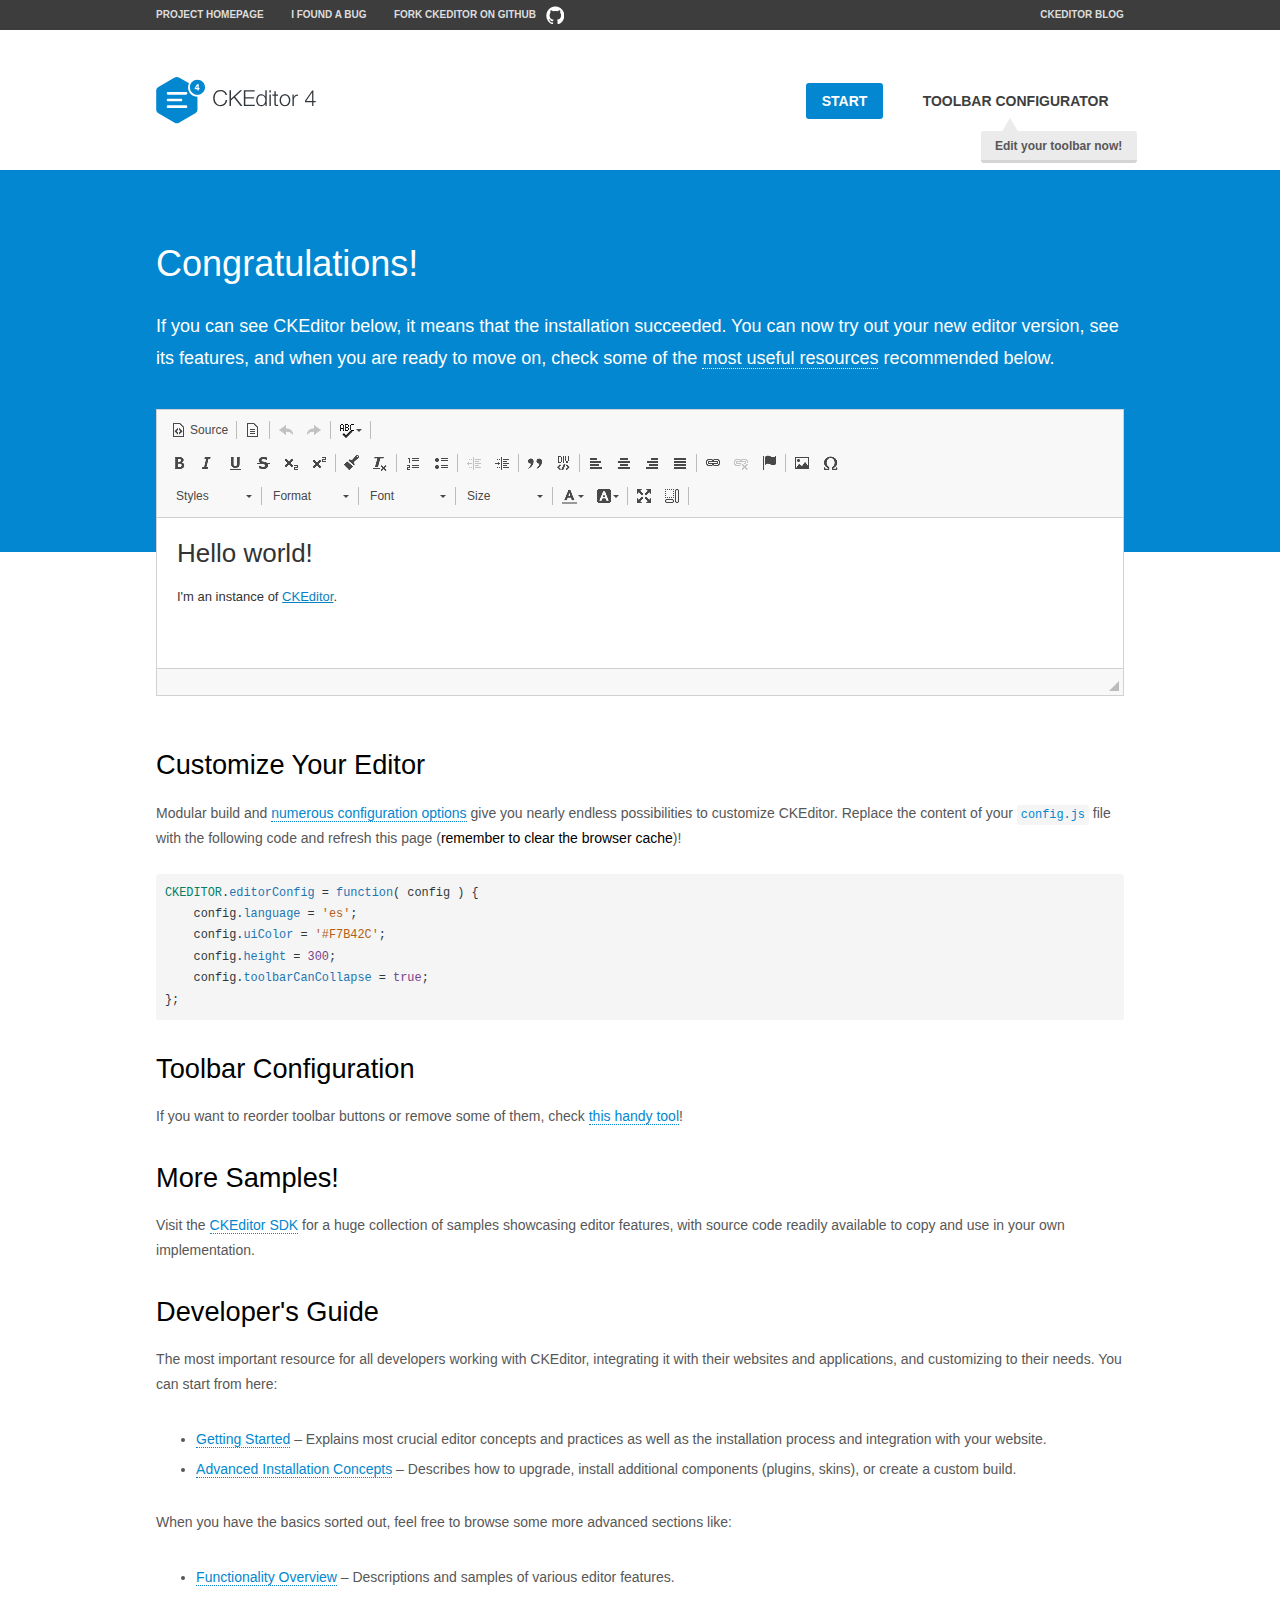
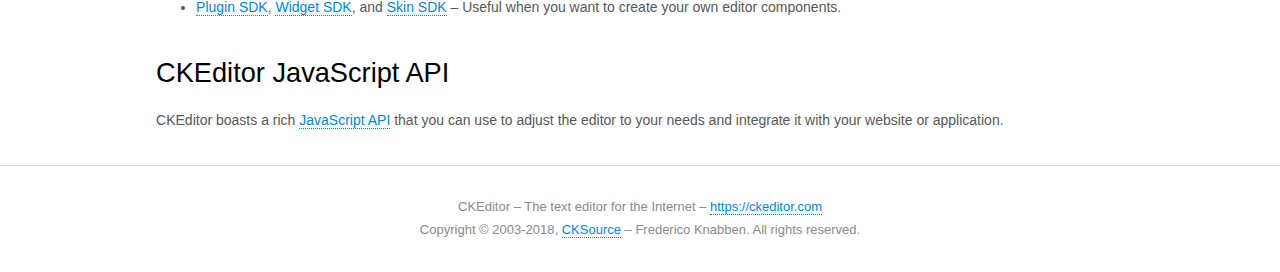
<file: static/main/backend/plugin/ckeditor/samples/index.html>
<!DOCTYPE html>
<html>
<head>
	<meta charset="utf-8">
	<title>CKEditor Sample</title>
	<script src="../ckeditor.js"></script>
	<script src="js/sample.js"></script>
	<link rel="stylesheet" href="css/samples.css">
	<link rel="stylesheet" href="toolbarconfigurator/lib/codemirror/neo.css">
</head>
<body id="main">

<nav class="navigation-a">
	<div class="grid-container">
		<ul class="navigation-a-left grid-width-70">
			<li><a href="https://ckeditor.com/ckeditor-4/">Project Homepage</a></li>
			<li><a href="https://github.com/ckeditor/ckeditor-dev/issues">I found a bug</a></li>
			<li><a href="http://github.com/ckeditor/ckeditor-dev" class="icon-pos-right icon-navigation-a-github">Fork CKEditor on GitHub</a></li>
		</ul>
		<ul class="navigation-a-right grid-width-30">
			<li><a href="https://ckeditor.com/blog/">CKEditor Blog</a></li>
		</ul>
	</div>
</nav>

<header class="header-a">
	<div class="grid-container">
		<h1 class="header-a-logo grid-width-30">
			<a href="index.html"><img src="img/logo.svg" onerror="this.src='img/logo.png'; this.onerror=null;" alt="CKEditor Sample"></a>
		</h1>

		<nav class="navigation-b grid-width-70">
			<ul>
				<li><a href="index.html" class="button-a button-a-background">Start</a></li>
				<li><a href="toolbarconfigurator/index.html" class="button-a">Toolbar configurator <span class="balloon-a balloon-a-nw">Edit your toolbar now!</span></a></li>
			</ul>
		</nav>
	</div>
</header>

<main>
	<div class="adjoined-top">
		<div class="grid-container">
			<div class="content grid-width-100">
				<h1>Congratulations!</h1>
				<p>
					If you can see CKEditor below, it means that the installation succeeded.
					You can now try out your new editor version, see its features, and when you are ready to move on, check some of the <a href="#sample-customize">most useful resources</a> recommended below.
				</p>
			</div>
		</div>
	</div>
	<div class="adjoined-bottom">
		<div class="grid-container">
			<div class="grid-width-100">
				<div id="editor">
					<h1>Hello world!</h1>
					<p>I'm an instance of <a href="https://ckeditor.com">CKEditor</a>.</p>
				</div>
			</div>
		</div>
	</div>

	<div class="grid-container">
		<div class="content grid-width-100">
			<section id="sample-customize">
				<h2>Customize Your Editor</h2>
				<p>Modular build and <a href="https://docs.ckeditor.com/ckeditor4/docs/#!/guide/dev_configuration">numerous configuration options</a> give you nearly endless possibilities to customize CKEditor. Replace the content of your <code><a href="../config.js">config.js</a></code> file with the following code and refresh this page (<strong>remember to clear the browser cache</strong>)!</p>
		<pre class="cm-s-neo CodeMirror"><code><span style="padding-right: 0.1px;"><span class="cm-variable">CKEDITOR</span>.<span class="cm-property">editorConfig</span> <span class="cm-operator">=</span> <span class="cm-keyword">function</span>( <span class="cm-def">config</span> ) {</span>
<span style="padding-right: 0.1px;"><span class="cm-tab">	</span><span class="cm-variable-2">config</span>.<span class="cm-property">language</span> <span class="cm-operator">=</span> <span class="cm-string">'es'</span>;</span>
<span style="padding-right: 0.1px;"><span class="cm-tab">	</span><span class="cm-variable-2">config</span>.<span class="cm-property">uiColor</span> <span class="cm-operator">=</span> <span class="cm-string">'#F7B42C'</span>;</span>
<span style="padding-right: 0.1px;"><span class="cm-tab">	</span><span class="cm-variable-2">config</span>.<span class="cm-property">height</span> <span class="cm-operator">=</span> <span class="cm-number">300</span>;</span>
<span style="padding-right: 0.1px;"><span class="cm-tab">	</span><span class="cm-variable-2">config</span>.<span class="cm-property">toolbarCanCollapse</span> <span class="cm-operator">=</span> <span class="cm-atom">true</span>;</span>
<span style="padding-right: 0.1px;">};</span></code></pre>
			</section>

			<section>
				<h2>Toolbar Configuration</h2>
				<p>If you want to reorder toolbar buttons or remove some of them, check <a href="toolbarconfigurator/index.html">this handy tool</a>!</p>
			</section>

			<section>
				<h2>More Samples!</h2>
				<p>Visit the <a href="https://sdk.ckeditor.com">CKEditor SDK</a> for a huge collection of samples showcasing editor features, with source code readily available to copy and use in your own implementation.</p>
			</section>

			<section>
				<h2>Developer's Guide</h2>
				<p>The most important resource for all developers working with CKEditor, integrating it with their websites and applications, and customizing to their needs. You can start from here:</p>
				<ul>
					<li><a href="https://docs.ckeditor.com/ckeditor4/docs/#!/guide/dev_installation">Getting Started</a> &ndash; Explains most crucial editor concepts and practices as well as the installation process and integration with your website.</li>
					<li><a href="https://docs.ckeditor.com/ckeditor4/docs/#!/guide/dev_advanced_installation">Advanced Installation Concepts</a> &ndash; Describes how to upgrade, install additional components (plugins, skins), or create a custom build.</li>
				</ul>
					<p>When you have the basics sorted out, feel free to browse some more advanced sections like:</p>
				<ul>
					<li><a href="https://docs.ckeditor.com/ckeditor4/docs/#!/guide/dev_features">Functionality Overview</a> &ndash; Descriptions and samples of various editor features.</li>
					<li><a href="https://docs.ckeditor.com/ckeditor4/docs/#!/guide/plugin_sdk_intro">Plugin SDK</a>, <a href="https://docs.ckeditor.com/ckeditor4/docs/#!/guide/widget_sdk_intro">Widget SDK</a>, and <a href="https://docs.ckeditor.com/ckeditor4/docs/#!/guide/skin_sdk_intro">Skin SDK</a> &ndash; Useful when you want to create your own editor components.</li>
				</ul>
			</section>

			<section>
				<h2>CKEditor JavaScript API</h2>
				<p>CKEditor boasts a rich <a href="https://docs.ckeditor.com/ckeditor4/docs/#!/api">JavaScript API</a> that you can use to adjust the editor to your needs and integrate it with your website or application.</p>
			</section>
		</div>
	</div>
</main>

<footer class="footer-a grid-container">
	<div class="grid-container">
		<p class="grid-width-100">
			CKEditor &ndash; The text editor for the Internet &ndash; <a class="samples" href="https://ckeditor.com/">https://ckeditor.com</a>
		</p>
		<p class="grid-width-100" id="copy">
			Copyright &copy; 2003-2018, <a class="samples" href="https://cksource.com/">CKSource</a> &ndash; Frederico Knabben. All rights reserved.
		</p>
	</div>
</footer>
<script>
	initSample();
</script>

</body>
</html>
</file>
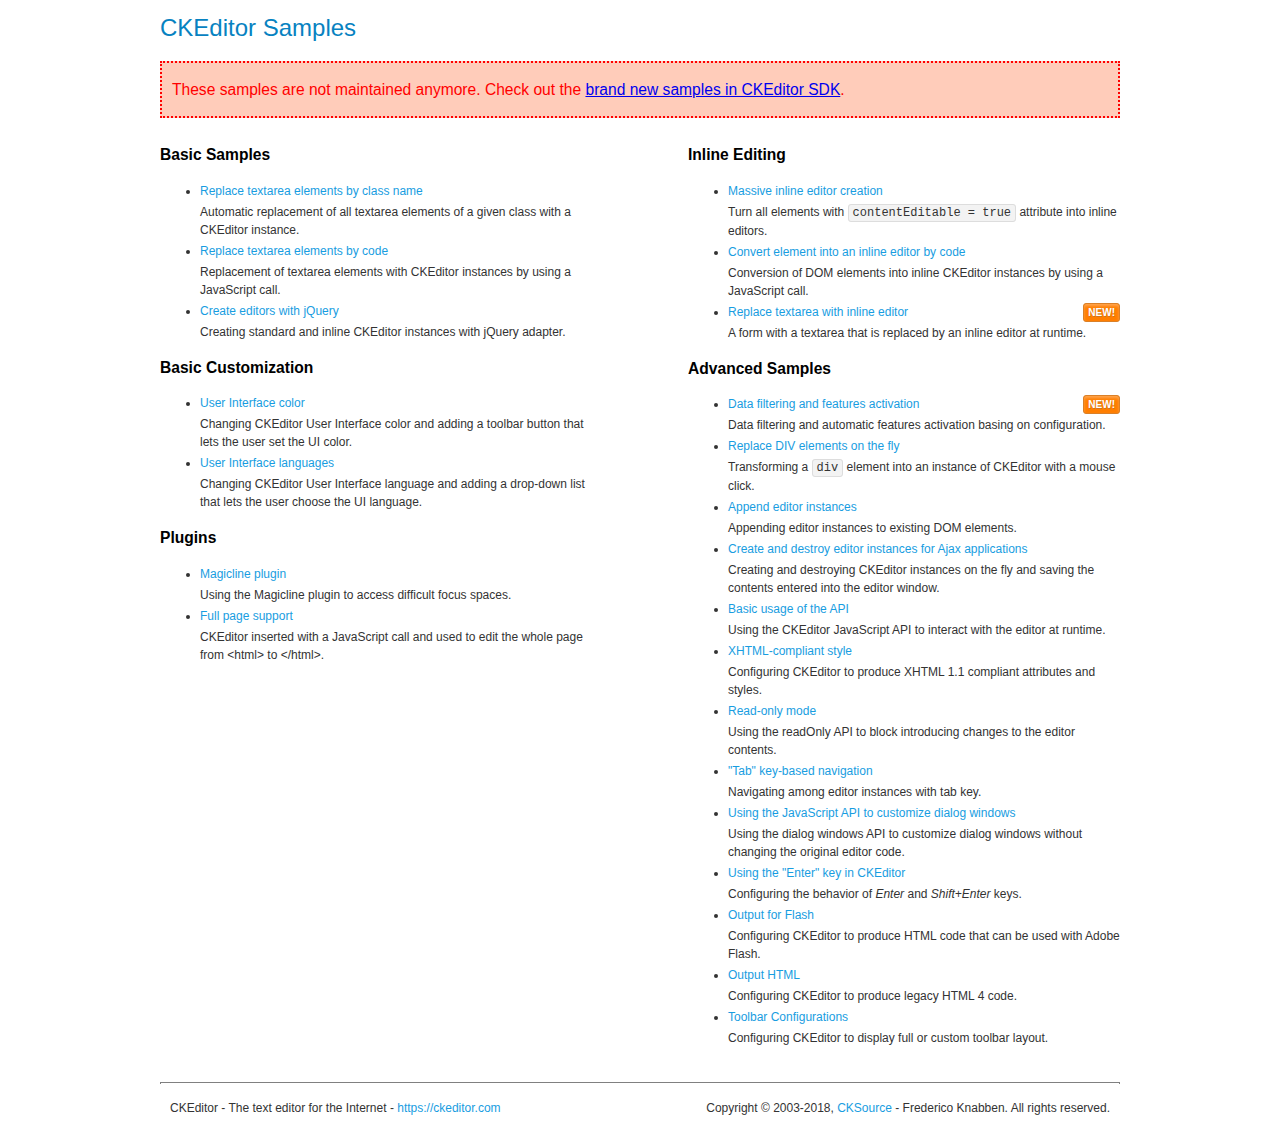
<file: static/main/backend/plugin/ckeditor/samples/old/index.html>
<!DOCTYPE html>
<!--
Copyright (c) 2003-2018, CKSource - Frederico Knabben. All rights reserved.
For licensing, see LICENSE.md or https://ckeditor.com/legal/ckeditor-oss-license
-->
<html>
<head>
	<meta charset="utf-8">
	<title>CKEditor Samples</title>
	<link rel="stylesheet" href="sample.css">
</head>
<body>
	<h1 class="samples">
		CKEditor Samples
	</h1>
	<div class="warning deprecated">
		These samples are not maintained anymore. Check out the <a href="https://sdk.ckeditor.com/">brand new samples in CKEditor SDK</a>.
	</div>
	<div class="twoColumns">
		<div class="twoColumnsLeft">
			<h2 class="samples">
				Basic Samples
			</h2>
			<dl class="samples">
				<dt><a class="samples" href="replacebyclass.html">Replace textarea elements by class name</a></dt>
				<dd>Automatic replacement of all textarea elements of a given class with a CKEditor instance.</dd>

				<dt><a class="samples" href="replacebycode.html">Replace textarea elements by code</a></dt>
				<dd>Replacement of textarea elements with CKEditor instances by using a JavaScript call.</dd>

				<dt><a class="samples" href="jquery.html">Create editors with jQuery</a></dt>
				<dd>Creating standard and inline CKEditor instances with jQuery adapter.</dd>
			</dl>

			<h2 class="samples">
				Basic Customization
			</h2>
			<dl class="samples">
				<dt><a class="samples" href="uicolor.html">User Interface color</a></dt>
				<dd>Changing CKEditor User Interface color and adding a toolbar button that lets the user set the UI color.</dd>

				<dt><a class="samples" href="uilanguages.html">User Interface languages</a></dt>
				<dd>Changing CKEditor User Interface language and adding a drop-down list that lets the user choose the UI language.</dd>
			</dl>


			<h2 class="samples">Plugins</h2>
<dl class="samples">
<dt><a class="samples" href="magicline/magicline.html">Magicline plugin</a></dt>
<dd>Using the Magicline plugin to access difficult focus spaces.</dd>

<dt><a class="samples" href="wysiwygarea/fullpage.html">Full page support</a></dt>
<dd>CKEditor inserted with a JavaScript call and used to edit the whole page from &lt;html&gt; to &lt;/html&gt;.</dd>
</dl>
		</div>
		<div class="twoColumnsRight">
			<h2 class="samples">
				Inline Editing
			</h2>
			<dl class="samples">
				<dt><a class="samples" href="inlineall.html">Massive inline editor creation</a></dt>
				<dd>Turn all elements with <code>contentEditable = true</code> attribute into inline editors.</dd>

				<dt><a class="samples" href="inlinebycode.html">Convert element into an inline editor by code</a></dt>
				<dd>Conversion of DOM elements into inline CKEditor instances by using a JavaScript call.</dd>

				<dt><a class="samples" href="inlinetextarea.html">Replace textarea with inline editor</a> <span class="new">New!</span></dt>
				<dd>A form with a textarea that is replaced by an inline editor at runtime.</dd>

				
			</dl>

			<h2 class="samples">
				Advanced Samples
			</h2>
			<dl class="samples">
				<dt><a class="samples" href="datafiltering.html">Data filtering and features activation</a> <span class="new">New!</span></dt>
				<dd>Data filtering and automatic features activation basing on configuration.</dd>

				<dt><a class="samples" href="divreplace.html">Replace DIV elements on the fly</a></dt>
				<dd>Transforming a <code>div</code> element into an instance of CKEditor with a mouse click.</dd>

				<dt><a class="samples" href="appendto.html">Append editor instances</a></dt>
				<dd>Appending editor instances to existing DOM elements.</dd>

				<dt><a class="samples" href="ajax.html">Create and destroy editor instances for Ajax applications</a></dt>
				<dd>Creating and destroying CKEditor instances on the fly and saving the contents entered into the editor window.</dd>

				<dt><a class="samples" href="api.html">Basic usage of the API</a></dt>
				<dd>Using the CKEditor JavaScript API to interact with the editor at runtime.</dd>

				<dt><a class="samples" href="xhtmlstyle.html">XHTML-compliant style</a></dt>
				<dd>Configuring CKEditor to produce XHTML 1.1 compliant attributes and styles.</dd>

				<dt><a class="samples" href="readonly.html">Read-only mode</a></dt>
				<dd>Using the readOnly API to block introducing changes to the editor contents.</dd>

				<dt><a class="samples" href="tabindex.html">"Tab" key-based navigation</a></dt>
				<dd>Navigating among editor instances with tab key.</dd>


				
<dt><a class="samples" href="dialog/dialog.html">Using the JavaScript API to customize dialog windows</a></dt>
<dd>Using the dialog windows API to customize dialog windows without changing the original editor code.</dd>

<dt><a class="samples" href="enterkey/enterkey.html">Using the &quot;Enter&quot; key in CKEditor</a></dt>
<dd>Configuring the behavior of <em>Enter</em> and <em>Shift+Enter</em> keys.</dd>

<dt><a class="samples" href="htmlwriter/outputforflash.html">Output for Flash</a></dt>
<dd>Configuring CKEditor to produce HTML code that can be used with Adobe Flash.</dd>

<dt><a class="samples" href="htmlwriter/outputhtml.html">Output HTML</a></dt>
<dd>Configuring CKEditor to produce legacy HTML 4 code.</dd>

<dt><a class="samples" href="toolbar/toolbar.html">Toolbar Configurations</a></dt>
<dd>Configuring CKEditor to display full or custom toolbar layout.</dd>

			</dl>
		</div>
	</div>
	<div id="footer">
		<hr>
		<p>
			CKEditor - The text editor for the Internet - <a class="samples" href="https://ckeditor.com/">https://ckeditor.com</a>
		</p>
		<p id="copy">
			Copyright &copy; 2003-2018, <a class="samples" href="https://cksource.com/">CKSource</a> - Frederico Knabben. All rights reserved.
		</p>
	</div>
</body>
</html>
</file>
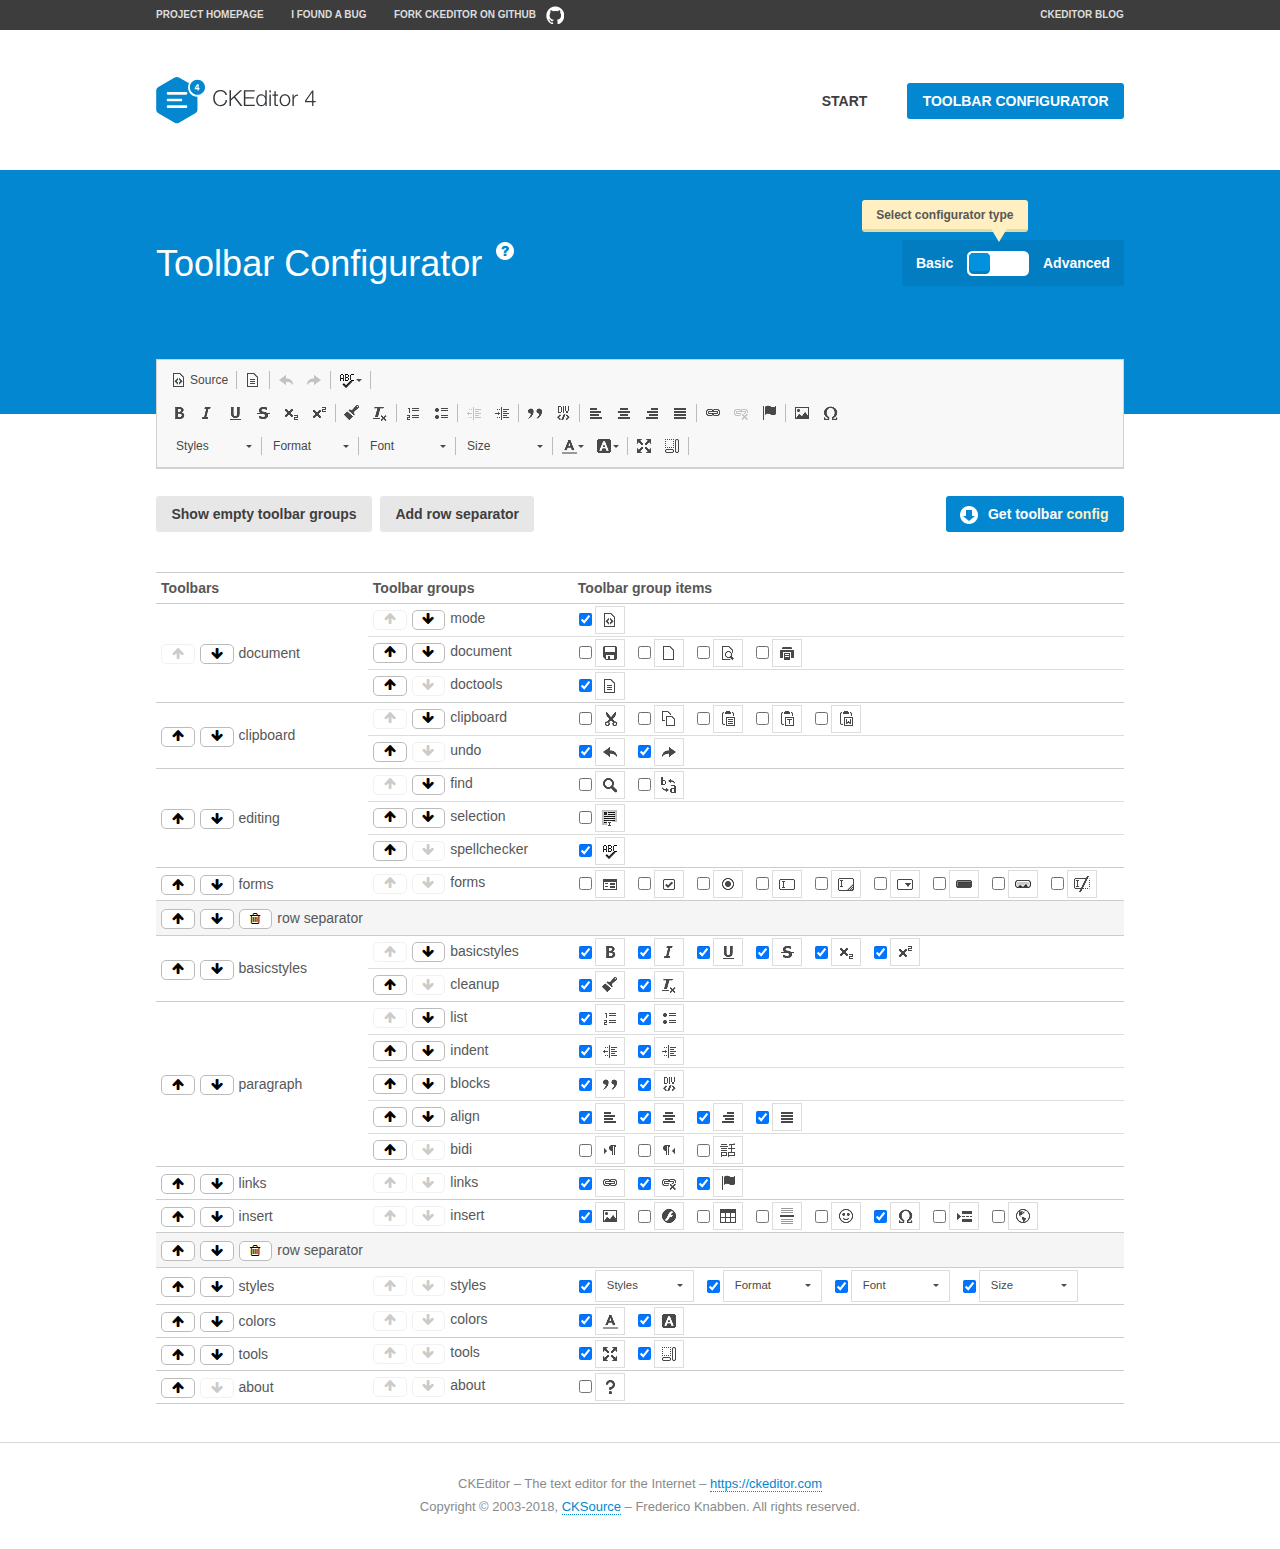
<file: static/main/backend/plugin/ckeditor/samples/toolbarconfigurator/index.html>
<!DOCTYPE html>
<!--
Copyright (c) 2003-2018, CKSource - Frederico Knabben. All rights reserved.
For licensing, see LICENSE.md or https://ckeditor.com/legal/ckeditor-oss-license
-->
<!--[if IE 8]><html class="ie8"><![endif]-->
<!--[if gt IE 8]><html><![endif]-->
<!--[if !IE]><!--><html><!--<![endif]-->
<head>
	<meta charset="utf-8">
	<title>Toolbar Configurator</title>
	<script src="../../ckeditor.js"></script>
	<script>
		if ( CKEDITOR.env.ie && CKEDITOR.env.version < 9 )
			CKEDITOR.tools.enableHtml5Elements( document );
	</script>
	<link rel="stylesheet" href="lib/codemirror/codemirror.css">
	<link rel="stylesheet" href="lib/codemirror/show-hint.css">
	<link rel="stylesheet" href="lib/codemirror/neo.css">
	<link rel="stylesheet" href="css/fontello.css">
	<link rel="stylesheet" href="../css/samples.css">
</head>
<body id="toolbar">

<nav class="navigation-a">
	<div class="grid-container">
		<ul class="navigation-a-left grid-width-70">
			<li><a href="https://ckeditor.com/ckeditor-4/">Project Homepage</a></li>
			<li><a href="https://github.com/ckeditor/ckeditor-dev/issues">I found a bug</a></li>
			<li><a href="http://github.com/ckeditor/ckeditor-dev" class="icon-pos-right icon-navigation-a-github">Fork CKEditor on GitHub</a></li>
		</ul>
		<ul class="navigation-a-right grid-width-30">
			<li><a href="https://ckeditor.com/blog/">CKEditor Blog</a></li>
		</ul>
	</div>
</nav>

<header class="header-a">
	<div class="grid-container">
		<h1 class="header-a-logo grid-width-30">
			<a href="../index.html"><img src="../img/logo.svg" onerror="this.src='../img/logo.png'; this.onerror=null;" alt="CKEditor Logo"></a>
		</h1>
		<nav class="navigation-b grid-width-70">
			<ul>
				<li><a href="../index.html"  class="button-a">Start</a></li>
				<li><a href="index.html"  class="button-a button-a-background">Toolbar configurator</a></li>
			</ul>
		</nav>
	</div>
</header>

<main>
	<div class="adjoined-top">
		<div class="grid-container">
			<div class="content grid-width-100">
				<div class="grid-container-nested">
					<h1 class="grid-width-60">
						Toolbar Configurator
						<a href="#help-content" type="button" title="Configurator help" id="help" class="button-a button-a-background button-a-no-text icon-pos-left icon-question-mark">Help</a>
					</h1>

					<div class="grid-width-40 grid-switch-magic">
						<div class="switch">
							<span class="balloon-a balloon-a-se">Select configurator type</span>
							<input type="radio" name="radio" data-num="1" id="radio-basic" />
							<input type="radio" name="radio" data-num="2" id="radio-advanced" />
							<label data-for="1" for="radio-basic">Basic</label>
							<span class="switch-inner">
								<span class="handler"></span>
							</span>
							<label data-for="2" for="radio-advanced">Advanced</label>
						</div>
					</div>
				</div>
			</div>
		</div>
	</div>
	<div class="adjoined-bottom">
		<div class="grid-container">
			<div class="grid-width-100">
				<div class="editors-container">
					<div id="editor-basic"></div>
					<div id="editor-advanced"></div>
				</div>
			</div>
		</div>
	</div>

	<div class="grid-container configurator">
		<div class="content grid-width-100">
			<div class="configurator">
				<div>
					<div id="toolbarModifierWrapper"></div>
				</div>
			</div>
		</div>
	</div>

	<div id="help-content">
		<div class="grid-container">
			<div class="grid-width-100">
				<h2>What Am I Doing Here?</h2>

				<div class="grid-container grid-container-nested">
					<div class="basic">
						<div class="grid-width-50">
							<p>Arrange <a href="https://docs.ckeditor.com/ckeditor4/docs/#!/api/CKEDITOR.config-cfg-toolbarGroups">toolbar groups</a>, toggle <a href="https://docs.ckeditor.com/ckeditor4/docs/#!/api/CKEDITOR.config-cfg-removeButtons">button visibility</a> according to your needs and get your toolbar configuration.</p>
							<p>You can replace the content of the <a href="../../config.js"><code>config.js</code></a> file with the generated configuration. If you already set some configuration options you will need to merge both configurations.</p>
						</div>
						<div class="grid-width-50">
							<p>Read more about different ways of <a href="https://docs.ckeditor.com/ckeditor4/docs/#!/guide/dev_configuration">setting configuration</a> and do not forget about <strong>clearing browser cache</strong>.</p>
							<p>Arranging toolbar groups is the recommended way of configuring the toolbar, but if you need more freedom you can use the <a href="#advanced">advanced configurator</a>.</p>
						</div>
					</div>
					<div class="advanced" style="display: none;">
						<div class="grid-width-50">
							<p>With this code editor you can edit your <a href="https://docs.ckeditor.com/ckeditor4/docs/#!/api/CKEDITOR.config-cfg-toolbar">toolbar configuration</a> live.</p>
							<p>You can replace the content of the <a href="../../config.js"><code>config.js</code></a> file with the generated configuration. If you already set some configuration options you will need to merge both configurations.</p>
						</div>
						<div class="grid-width-50">
							<p>Read more about different ways of <a href="https://docs.ckeditor.com/ckeditor4/docs/#!/guide/dev_configuration">setting configuration</a> and do not forget about <strong>clearing browser cache</strong>.</p>
						</div>
					</div>
				</div>

				<p class="grid-container grid-container-nested">
					<button type="button" class="help-content-close grid-width-100 button-a button-a-background">Got it. Let's play!</button>
				</p>
			</div>
		</div>
	</div>
</main>

<footer class="footer-a grid-container">
	<p class="grid-width-100">
		CKEditor &ndash; The text editor for the Internet &ndash; <a class="samples" href="https://ckeditor.com/">https://ckeditor.com</a>
	</p>
	<p class="grid-width-100" id="copy">
		Copyright &copy; 2003-2018, <a class="samples" href="https://cksource.com/">CKSource</a> &ndash; Frederico Knabben. All rights reserved.
	</p>
</footer>

<script src="lib/codemirror/codemirror.js"></script>
<script src="lib/codemirror/javascript.js"></script>
<script src="lib/codemirror/show-hint.js"></script>

<script src="js/fulltoolbareditor.js"></script>
<script src="js/abstracttoolbarmodifier.js"></script>
<script src="js/toolbarmodifier.js"></script>
<script src="js/toolbartextmodifier.js"></script>
<script src="../js/sf.js"></script>

<script>
	( function() {
		'use strict';

		var mode = ( window.location.hash.substr( 1 ) === 'advanced' ) ? 'advanced' : 'basic',
			configuratorSection = CKEDITOR.document.findOne( 'main > .grid-container.configurator' ),
			basicInstruction = CKEDITOR.document.findOne( '#help-content .basic' ),
			advancedInstruction = CKEDITOR.document.findOne( '#help-content .advanced' ),

			// Configurator mode switcher.
			modeSwitchBasic = CKEDITOR.document.getById( 'radio-basic' ),
			modeSwitchAdvanced = CKEDITOR.document.getById( 'radio-advanced' );

		// Initial setup
		function updateSwitcher() {
			if ( mode === 'advanced' ) {
				modeSwitchAdvanced.$.checked = true;
			} else {
				modeSwitchBasic.$.checked = true;
			}
		}

		updateSwitcher();

		CKEDITOR.document.getWindow().on( 'hashchange', function( e ) {
			var hash = window.location.hash.substr( 1 );
			if ( !( hash === 'advanced' || hash === 'basic' ) ) {
				return;
			}
			mode = hash;
			onToolbarsDone( mode );
		} );

		CKEDITOR.document.getWindow().on( 'resize', function() {
			updateToolbar( ( mode === 'basic' ? toolbarModifier : toolbarTextModifier )[ 'editorInstance' ] );
		} );

		function onRefresh( modifier ) {
			modifier = modifier || this;

			if ( mode === 'basic' && modifier instanceof ToolbarConfigurator.ToolbarTextModifier ) {
				return;
			}

			// CodeMirror container becomes visible, so we need to refresh and to avoid rendering problems.
			if ( mode === 'advanced' && modifier instanceof ToolbarConfigurator.ToolbarTextModifier ) {
				modifier.codeContainer.refresh();
			}

			updateToolbar( modifier.editorInstance );
		}

		function updateToolbar( editor ) {
			var editorContainer = editor.container;

			// Not always editor is loaded.
			if ( !editorContainer ) {
				return;
			}

			var displayStyle = editorContainer.getStyle( 'display' );

			editorContainer.setStyle( 'display', 'block' );

			var newHeight = editorContainer.getSize( 'height' );

			var newMarginTop = parseInt( editorContainer.getComputedStyle( 'margin-top' ), 10 );
			newMarginTop = ( isNaN( newMarginTop ) ? 0 : Number( newMarginTop ) );

			var newMarginBottom = parseInt( editorContainer.getComputedStyle( 'margin-bottom' ), 10 );
			newMarginBottom = ( isNaN( newMarginBottom ) ? 0 : Number( newMarginBottom ) );

			var result = newHeight + newMarginTop + newMarginBottom;

			editorContainer.setStyle( 'display', displayStyle );

			editor.container.getAscendant( 'div' ).setStyle( 'height', result + 'px' );
		}

		var toolbarModifier = new ToolbarConfigurator.ToolbarModifier( 'editor-basic' );

		var done = 0;
		toolbarModifier.init( onToolbarInit );
		toolbarModifier.onRefresh = onRefresh;

		CKEDITOR.document.getById( 'toolbarModifierWrapper' ).append( toolbarModifier.mainContainer );

		var toolbarTextModifier = new ToolbarConfigurator.ToolbarTextModifier( 'editor-advanced' );
		toolbarTextModifier.init( onToolbarInit );
		toolbarTextModifier.onRefresh = onRefresh;

		function onToolbarInit() {
			if ( ++done === 2 ) {
				onToolbarsDone();

				positionSticky.watch( CKEDITOR.document.findOne( '.toolbar' ), function() {
					return mode === 'advanced';
				} );
			}
		}

		function onToolbarsDone() {
			if ( mode === 'basic' ) {
				toggleModeBasic( false );
			} else {
				toggleModeAdvanced( false );
			}

			updateSwitcher();

			setTimeout( function() {
				CKEDITOR.document.findOne( '.editors-container' ).addClass( 'active' );
				CKEDITOR.document.findOne( '#toolbarModifierWrapper' ).addClass( 'active' );
			}, 200 );
		}

		CKEDITOR.document.getById( 'toolbarModifierWrapper' ).append( toolbarTextModifier.mainContainer );

		function toogleModeSwitch( onElement, offElement, onModifier, offModifier ) {
			onElement.addClass( 'fancy-button-active' );
			offElement.removeClass( 'fancy-button-active' );

			onModifier.showUI();
			offModifier.hideUI();
		}

		function toggleModeBasic( callOnRefresh ) {
			callOnRefresh = ( callOnRefresh !== false );
			mode = 'basic';
			window.location.hash = '#basic';
			toogleModeSwitch( modeSwitchBasic, modeSwitchAdvanced, toolbarModifier, toolbarTextModifier );

			configuratorSection.removeClass( 'freed-width' );
			basicInstruction.show();
			advancedInstruction.hide();

			callOnRefresh && onRefresh( toolbarModifier );
		}

		function toggleModeAdvanced( callOnRefresh ) {
			callOnRefresh = ( callOnRefresh !== false );
			mode = 'advanced';
			window.location.hash = '#advanced';
			toogleModeSwitch( modeSwitchAdvanced, modeSwitchBasic, toolbarTextModifier, toolbarModifier );

			configuratorSection.addClass( 'freed-width' );
			advancedInstruction.show();
			basicInstruction.hide();

			callOnRefresh && onRefresh( toolbarTextModifier );
		}

		modeSwitchBasic.on( 'click', toggleModeBasic );
		modeSwitchAdvanced.on( 'click', toggleModeAdvanced );

		//
		// Position:sticky for the toolbar.
		//

		// Will make elements behave like they were styled with position:sticky.
		var positionSticky = {
			// Store object: {
			// 		element: CKEDITOR.dom.element, // Element which will float.
			// 		placeholder: CKEDITOR.dom.element, // Placeholder which is place to prevent page bounce.
			// 		isFixed: boolean // Whether element float now.
			// }
			watched: [],

			active: [],

			staticContainer: null,

			init: function() {
				var element = CKEDITOR.dom.element.createFromHtml(
					'<div class="staticContainer">' +
						'<div class="grid-container" >' +
							'<div class="grid-width-100">' +
								'<div class="inner"></div>' +
							'</div>' +
						'</div>' +
					'</div>' );

				this.staticContainer = element.findOne( '.inner' );

				CKEDITOR.document.getBody().append( element );
			},

			watch: function( element, preventFunc ) {
				this.watched.push( {
					element: element,
					placeholder: new CKEDITOR.dom.element( 'div' ),
					isFixed: false,
					preventFunc: preventFunc
				} );
			},

			checkAll: function() {
				for ( var i = 0; i < this.watched.length; i++ ) {
					this.check( this.watched[ i ] );
				}
			},

			check: function( element ) {
				var isFixed = element.isFixed;
				var shouldBeFixed = this.shouldBeFixed( element );

				// Nothing to be done.
				if ( isFixed === shouldBeFixed ) {
					return;
				}

				var placeholder = element.placeholder;

				if ( isFixed ) {
					// Unfixing.

					element.element.insertBefore( placeholder );
					placeholder.remove();

					element.element.removeStyle( 'margin' );

					this.active.splice( CKEDITOR.tools.indexOf( this.active, element ), 1 );

				} else {
					// Fixing.
					placeholder.setStyle( 'width', element.element.getSize( 'width' ) + 'px' );
					placeholder.setStyle( 'height', element.element.getSize( 'height' ) + 'px' );
					placeholder.setStyle( 'margin-bottom', element.element.getComputedStyle( 'margin-bottom' ) );
					placeholder.setStyle( 'display', element.element.getComputedStyle( 'display' ) );
					placeholder.insertAfter( element.element );

					this.staticContainer.append( element.element );

					this.active.push( element );
				}

				element.isFixed = !element.isFixed;
			},

			shouldBeFixed: function( element ) {
				if ( element.preventFunc && element.preventFunc() ) {
					return false;
				}

				// If element is already fixed we are checking it's placeholder.
				var related = ( element.isFixed ? element.placeholder : element.element ),
					clientRect = related.$.getBoundingClientRect(),
					staticHeight = this.staticContainer.getSize('height' ),
					elemHeight = element.element.getSize( 'height' );

				if ( element.isFixed ) {
					return ( clientRect.top + elemHeight < staticHeight );
				} else {
					return ( clientRect.top < staticHeight );
				}
			}
		};

		positionSticky.init();

		CKEDITOR.document.getWindow().on( 'scroll',
			new CKEDITOR.tools.eventsBuffer( 100, positionSticky.checkAll, positionSticky ).input
		);

		// Make the toolbar sticky.
		positionSticky.watch( CKEDITOR.document.findOne( '.editors-container' ) );

		// Help button and help-content.
		( function() {
			var helpButton = CKEDITOR.document.getById( 'help' ),
				helpContent = CKEDITOR.document.getById( 'help-content' );

			// Don't show help button on IE8 because it's unsupported by Pico Modal.
			if ( CKEDITOR.env.ie && CKEDITOR.env.version == 8 ) {
				helpButton.hide();
			} else {
				// Display help modal when the button is clicked.
				helpButton.on( 'click', function( evt ) {
					SF.modal( {
						// Clone modal content from DOM.
						content: helpContent.getHtml(),

						afterCreate: function( modal ) {
							// Enable modal content button to close the modal.
							new CKEDITOR.dom.element( modal.modalElem() ).findOne( '.help-content-close' ).once( 'click', modal.close );
						}
					} ).show();
				} );
			}
		} )();
	} )();
</script>
</body>
</html>
</file>
<file: static/main/backend/plugin/ckeditor/samples/css/samples.css>
/**
 * @license Copyright (c) 2003-2018, CKSource - Frederico Knabben. All rights reserved.
 * For licensing, see LICENSE.md or https://ckeditor.com/legal/ckeditor-oss-license
 */
@media (max-width: 900px) {
  .global-is-mobile-hidden {
    display: none !important;
  }
}
article,
aside,
details,
figcaption,
figure,
footer,
header,
hgroup,
main,
menu,
nav,
section {
  display: block;
}
body,
html {
  margin: 0;
  padding: 0;
  font: 16px / 1.8 Arial, 'Helvetica Neue', Helvetica, sans-serif;
  font-weight: 300;
  color: #575757;
}
.grid-width-10 {
  width: 10%;
}
.grid-width-20 {
  width: 20%;
}
.grid-width-30 {
  width: 30%;
}
.grid-width-40 {
  width: 40%;
}
.grid-width-50 {
  width: 50%;
}
.grid-width-60 {
  width: 60%;
}
.grid-width-70 {
  width: 70%;
}
.grid-width-80 {
  width: 80%;
}
.grid-width-90 {
  width: 90%;
}
.grid-width-100 {
  width: 100%;
}
@media (max-width: 900px) {
  .grid-width-10,
  .grid-width-20,
  .grid-width-30,
  .grid-width-40,
  .grid-width-50,
  .grid-width-60,
  .grid-width-70,
  .grid-width-80,
  .grid-width-90,
  .grid-width-100 {
    width: 100%;
  }
}
*[class*="grid-width"] {
  -webkit-box-sizing: border-box;
  -moz-box-sizing: border-box;
  box-sizing: border-box;
  padding-left: 4%;
  padding-right: 4%;
  float: left;
}
*[class*="grid-width"]:after,
.grid-container:after,
*[class*="grid-width"]:before,
.grid-container:before {
  content: '';
  display: block;
  overflow: hidden;
  visibility: hidden;
  font-size: 0;
  line-height: 0;
  width: 0;
  height: 0;
}
*[class*="grid-width"]:after,
.grid-container:after {
  clear: both;
}
.grid-container {
  -webkit-box-sizing: border-box;
  -moz-box-sizing: border-box;
  box-sizing: border-box;
  margin-left: auto;
  margin-right: auto;
}
.grid-container-nested *[class*="grid-width"]:first-child {
  padding-left: 0;
}
.grid-container-nested *[class*="grid-width"]:last-child {
  padding-right: 0;
}
@media (max-width: 900px) {
  .grid-container-nested *[class*="grid-width"]:first-child {
    padding-left: 4%;
  }
  .grid-container-nested *[class*="grid-width"]:last-child {
    padding-right: 4%;
  }
}
.header-a {
  min-height: 140px;
  overflow: hidden;
}
.header-a .header-a-logo {
  margin: 40px 0 0;
}
@media (max-width: 900px) {
  .header-a .header-a-logo {
    text-align: center;
  }
}
.header-a .header-a-logo img {
  border: transparent;
}
.navigation-a {
  height: 30px;
  background: #3D3D3D;
  position: absolute;
  left: 0;
  right: 0;
  top: 0;
  padding: 0;
  overflow: hidden;
}
@media (max-width: 900px) {
  .navigation-a {
    text-align: center;
  }
}
.navigation-a ul {
  list-style: none;
  margin: 0;
  overflow: hidden;
}
.navigation-a ul li,
.navigation-a ul li a {
  display: inline-block;
}
@media (max-width: 900px) {
  .navigation-a ul {
    width: auto;
    text-overflow: ellipsis;
    white-space: nowrap;
    display: inline-block;
    float: none;
  }
  .navigation-a ul:before,
  .navigation-a ul:after {
    display: none;
  }
}
.navigation-a ul.navigation-a-left {
  text-align: left;
}
@media (max-width: 900px) {
  .navigation-a ul.navigation-a-left {
    padding-right: 0;
  }
}
.navigation-a ul.navigation-a-right {
  text-align: right;
}
@media (max-width: 900px) {
  .navigation-a ul.navigation-a-right {
    padding-left: 23px;
  }
}
.navigation-a ul li + li {
  margin-left: 23px;
}
.navigation-a ul li a {
  font-size: 10px;
  font-size: 0.625rem;
  line-height: 18px;
  line-height: 1.13rem;
  line-height: 30px;
  float: left;
  color: #ddd;
  font-weight: bold;
  text-decoration: none;
  text-transform: uppercase;
}
.navigation-a ul li a:hover {
  cursor: pointer;
  color: #fff;
}
.icon-navigation-a-github:before,
.icon-navigation-a-github:after {
  background-image: url("[data-uri]");
}
.navigation-b {
  text-align: right;
  margin: 52px 0 0;
  overflow: visible;
}
@media (max-width: 900px) {
  .navigation-b {
    text-align: center;
    margin-top: 20px;
    padding: 0;
  }
}
.navigation-b ul {
  padding: 0;
  list-style: none;
  margin: 0;
  overflow: visible;
}
.navigation-b ul li,
.navigation-b ul li a {
  display: inline-block;
}
@media (max-width: 900px) {
  .navigation-b ul {
    display: table;
    width: 100%;
    padding-bottom: 1.5em;
  }
}
@media (max-width: 900px) {
  .navigation-b ul li {
    display: table-row;
  }
}
.navigation-b ul li + li {
  margin-left: 20px;
}
@media (max-width: 900px) {
  .navigation-b ul li + li {
    margin-left: 0;
  }
}
.navigation-b ul li a {
  -webkit-box-sizing: border-box;
  -moz-box-sizing: border-box;
  box-sizing: border-box;
  text-transform: uppercase;
  text-decoration: none;
  outline: none;
}
@media (max-width: 900px) {
  .navigation-b ul li a {
    width: 100%;
    -webkit-border-radius: 0;
    -webkit-background-clip: padding-box;
    -moz-border-radius: 0;
    -moz-background-clip: padding;
    border-radius: 0;
    background-clip: padding-box;
  }
}
.footer-a {
  font-size: 13px;
  font-size: 0.8125rem;
  line-height: 23.4px;
  line-height: 1.46rem;
  padding-top: 2.25em;
  padding-bottom: 2.25em;
  overflow: hidden;
  color: #8a8a8a;
}
.footer-a a {
  color: #0287D0;
  text-decoration: none;
  border-bottom: 1px dotted #0287D0;
}
.footer-a a:hover {
  color: #0277b7;
}
.footer-a p {
  margin: 0;
  display: inline-block;
  text-align: center;
}
.content {
  font-size: 14px;
  font-size: 0.875rem;
  line-height: 25.2px;
  line-height: 1.57rem;
  overflow: hidden;
  padding-top: 1.5em;
  padding-bottom: 1.5em;
}
.content p {
  margin: 0.75em 0;
}
.content ul,
.content ol,
.content pre,
.content blockquote,
.content textarea:not([class^="cke"]),
.content .cke {
  margin: 1.875em 0;
}
.content code,
.content kbd {
  -webkit-border-radius: 3px;
  -webkit-background-clip: padding-box;
  -moz-border-radius: 3px;
  -moz-background-clip: padding;
  border-radius: 3px;
  background-clip: padding-box;
  padding: 3px 4px;
}
.content pre,
.content code,
.content kbd,
.content blockquote {
  background: #f5f5f5;
}
.content blockquote,
.content pre {
  background: none;
  border-left: 4px solid #0287D0;
  padding: 1.5em 2.25em;
}
.content p a,
.content ul a,
.content ol a,
.content blockquote a,
.content h1 a,
.content h2 a,
.content h3 a,
.content h4 a,
.content h5 a {
  color: #0287D0;
  text-decoration: none;
  border-bottom: 1px dotted #0287D0;
}
.content p a:hover,
.content ul a:hover,
.content ol a:hover,
.content blockquote a:hover,
.content h1 a:hover,
.content h2 a:hover,
.content h3 a:hover,
.content h4 a:hover,
.content h5 a:hover {
  color: #0277b7;
}
.content h1,
.content h2,
.content h3,
.content h4,
.content h5 {
  color: #000;
  font-weight: 100;
}
.content h1 code,
.content h2 code,
.content h3 code,
.content h4 code,
.content h5 code,
.content h1 kbd,
.content h2 kbd,
.content h3 kbd,
.content h4 kbd,
.content h5 kbd {
  font-size: inherit;
}
.content h1 a.content-heading-anchor,
.content h2 a.content-heading-anchor,
.content h3 a.content-heading-anchor,
.content h4 a.content-heading-anchor,
.content h5 a.content-heading-anchor {
  font-weight: 100;
  vertical-align: middle;
  opacity: 0;
  border: 0;
}
.content h1:hover a.content-heading-anchor,
.content h2:hover a.content-heading-anchor,
.content h3:hover a.content-heading-anchor,
.content h4:hover a.content-heading-anchor,
.content h5:hover a.content-heading-anchor {
  opacity: 1;
}
.content h1:target a,
.content h2:target a,
.content h3:target a,
.content h4:target a,
.content h5:target a {
  -webkit-animation: targetLinkOpacity 0.5s linear alternate;
  -moz-animation: targetLinkOpacity 0.5s linear alternate;
  -o-animation: targetLinkOpacity 0.5s linear alternate;
  animation: targetLinkOpacity 0.5s linear alternate;
  opacity: 1;
}
.content input,
.content select,
.content textarea:not([class^="cke"]) {
  -webkit-border-radius: 3px;
  -webkit-background-clip: padding-box;
  -moz-border-radius: 3px;
  -moz-background-clip: padding;
  border-radius: 3px;
  background-clip: padding-box;
  -webkit-box-shadow: inset 0 1px 1px rgba(0, 0, 0, 0.08);
  -moz-box-shadow: inset 0 1px 1px rgba(0, 0, 0, 0.08);
  box-shadow: inset 0 1px 1px rgba(0, 0, 0, 0.08);
  font: inherit;
  color: inherit;
  border: 1px solid #D9D9D9;
  padding: .2em .5em;
}
.content input:focus,
.content select:focus,
.content textarea:not([class^="cke"]):focus {
  border-color: #66afe9;
  outline: 0;
  -webkit-box-shadow: inset 0 1px 1px rgba(0, 0, 0, 0.08), 0 0 8px #93c6ef;
  -moz-box-shadow: inset 0 1px 1px rgba(0, 0, 0, 0.08), 0 0 8px #93c6ef;
  box-shadow: inset 0 1px 1px rgba(0, 0, 0, 0.08), 0 0 8px #93c6ef;
}
.content abbr {
  border-bottom: 1px dotted #666;
  cursor: pointer;
}
.content blockquote {
  font-style: italic;
  font-family: Georgia, Times, "Times New Roman", serif;
  font-size: 16px;
  font-size: 1rem;
  line-height: 28.8px;
  line-height: 1.8rem;
}
.content em {
  font-style: italic;
}
.content h1 {
  font-size: 36px;
  font-size: 2.25rem;
  line-height: 64.8px;
  line-height: 4.05rem;
  margin: 1.125em 0 0;
}
.content h2 {
  font-size: 27.2px;
  font-size: 1.7rem;
  line-height: 48.96px;
  line-height: 3.06rem;
  margin: 0.9em 0 0;
}
.content h3 {
  font-size: 24px;
  font-size: 1.5rem;
  line-height: 43.2px;
  line-height: 2.7rem;
  font-weight: 500;
  margin: 0.75em 0 0;
}
.content h4 {
  font-size: 19.2px;
  font-size: 1.2rem;
  line-height: 34.56px;
  line-height: 2.16rem;
  font-weight: 500;
  margin: 0.75em 0 0;
}
.content h5 {
  font-size: 17.6px;
  font-size: 1.1rem;
  line-height: 31.68px;
  line-height: 1.98rem;
  font-weight: 500;
  margin: 0.75em 0 0;
}
.content hr {
  border: 0;
  border-top: 4px solid #D9D9D9;
  margin: 1.5em 0;
}
.content input[type="text"] {
  height: 1.8em;
  line-height: 1.8em;
}
.content input[type="button"] {
  -webkit-appearance: button;
  -moz-appearance: button;
  appearance: button;
}
.content kbd {
  font-size: 12px;
  font-size: 0.75rem;
  line-height: 21.6px;
  line-height: 1.35rem;
  font-family: Arial, 'Helvetica Neue', Helvetica, sans-serif;
  padding: 2px 6px;
  -webkit-box-shadow: 0 0 4px #fff inset, 0 2px 0 #D9D9D9;
  -moz-box-shadow: 0 0 4px #fff inset, 0 2px 0 #D9D9D9;
  box-shadow: 0 0 4px #fff inset, 0 2px 0 #D9D9D9;
}
.content p img {
  vertical-align: middle;
}
.content p pre {
  padding: 1.5em;
}
.content pre {
  padding: 0;
  border: 0;
  tab-size: 4;
  -o-tab-size: 4;
  -moz-tab-size: 4;
}
.content pre,
.content code {
  font-size: 11.89px;
  font-size: 0.743rem;
  line-height: 21.4px;
  line-height: 1.34rem;
  font-family: Consolas, Menlo, Monaco, Lucida Console, Liberation Mono, DejaVu Sans Mono, Bitstream Vera Sans Mono, Courier New, monospace, serif;
}
.content pre a,
.content code a {
  border: 0;
}
.content pre code {
  padding: 0.75em;
  display: block;
}
.content strong {
  color: #000;
}
.content ul ul,
.content ol ul,
.content ul ol,
.content ol ol {
  margin: 0.75em 0;
}
.content ul li,
.content ol li {
  font-size: 14px;
  font-size: 0.875rem;
  line-height: 30.24px;
  line-height: 1.89rem;
}
.content textarea:not([class^="cke"]) {
  width: 100%;
}
.content div.todo {
  border: 2px dotted #444;
  padding: 10px;
  margin: 60px 0 10px 0;
  /* Remove me some day */
}
.content div.todo:before {
  content: "TODO";
  font-weight: bold;
}
body a.button-a,
body button.button-a,
body input.button-a {
  -webkit-border-radius: 3px;
  -webkit-background-clip: padding-box;
  -moz-border-radius: 3px;
  -moz-background-clip: padding;
  border-radius: 3px;
  background-clip: padding-box;
  font-size: 14px;
  font-size: 0.875rem;
  line-height: 25.2px;
  line-height: 1.57rem;
  height: 36px;
  line-height: 36px;
  padding: 0 1.1em;
  font-weight: 700;
  color: #3e3e3e;
  white-space: nowrap;
  text-decoration: none;
  display: inline-block;
  cursor: pointer;
  border: 0;
  vertical-align: middle;
  margin: 1px 0;
  background: transparent;
}
body a.button-a.icon-pos-left,
body button.button-a.icon-pos-left,
body input.button-a.icon-pos-left {
  padding-left: .8em;
}
body a.button-a.icon-pos-right,
body button.button-a.icon-pos-right,
body input.button-a.icon-pos-right {
  padding-right: .8em;
}
body a.button-a.button-a-no-text,
body button.button-a.button-a-no-text,
body input.button-a.button-a-no-text {
  -webkit-border-radius: 100px;
  -webkit-background-clip: padding-box;
  -moz-border-radius: 100px;
  -moz-background-clip: padding;
  border-radius: 100px;
  background-clip: padding-box;
  width: 36px;
  padding: 0;
  text-indent: -999px;
  overflow: hidden;
  position: relative;
  text-align: center;
}
body a.button-a.button-a-no-text:before,
body button.button-a.button-a-no-text:before,
body input.button-a.button-a-no-text:before {
  position: absolute;
  left: 50%;
  top: 50%;
  margin: -9px 0 0 -9px;
}
@media (max-width: 900px) {
  body a.button-a.button-a-mobile-collapsed,
  body button.button-a.button-a-mobile-collapsed,
  body input.button-a.button-a-mobile-collapsed {
    -webkit-border-radius: 100px;
    -webkit-background-clip: padding-box;
    -moz-border-radius: 100px;
    -moz-background-clip: padding;
    border-radius: 100px;
    background-clip: padding-box;
    width: 36px;
    padding: 0;
    text-indent: -999px;
    overflow: hidden;
    position: relative;
    text-align: center;
  }
  body a.button-a.button-a-mobile-collapsed:before,
  body button.button-a.button-a-mobile-collapsed:before,
  body input.button-a.button-a-mobile-collapsed:before {
    position: absolute;
    left: 50%;
    top: 50%;
    margin: -9px 0 0 -9px;
  }
  body a.button-a.button-a-mobile-collapsed:before,
  body button.button-a.button-a-mobile-collapsed:before,
  body input.button-a.button-a-mobile-collapsed:before {
    position: absolute;
    left: 50%;
    top: 50%;
    margin: -9px 0 0 -9px;
  }
}
body a.button-a:active,
body button.button-a:active,
body input.button-a:active,
body a.button-a:hover,
body button.button-a:hover,
body input.button-a:hover {
  color: #fff;
  background: #0277b7;
}
body a.button-a:focus,
body button.button-a:focus,
body input.button-a:focus {
  border-color: #66afe9;
  outline: 0;
  -webkit-box-shadow: inset 0 1px 1px rgba(0, 0, 0, 0.075), 0 0 8px #93c6ef;
  -moz-box-shadow: inset 0 1px 1px rgba(0, 0, 0, 0.075), 0 0 8px #93c6ef;
  box-shadow: inset 0 1px 1px rgba(0, 0, 0, 0.075), 0 0 8px #93c6ef;
}
body a.button-a-soft,
body button.button-a-soft,
body input.button-a-soft {
  background: #e7e7e7;
}
body a.button-a-soft:active,
body button.button-a-soft:active,
body input.button-a-soft:active,
body a.button-a-soft:hover,
body button.button-a-soft:hover,
body input.button-a-soft:hover {
  color: #3e3e3e;
  background: #cecece;
}
body a.button-a-background,
body button.button-a-background,
body input.button-a-background,
body a.navigation-b ul li a:hover,
body button.navigation-b ul li a:hover,
body input.navigation-b ul li a:hover {
  color: #fff;
  background: #0287D0;
}
body a.button-a-background:active,
body button.button-a-background:active,
body input.button-a-background:active,
body a.button-a-background:hover,
body button.button-a-background:hover,
body input.button-a-background:hover,
body a.navigation-b ul li a:hover:active,
body button.navigation-b ul li a:hover:active,
body input.navigation-b ul li a:hover:active,
body a.navigation-b ul li a:hover:hover,
body button.navigation-b ul li a:hover:hover,
body input.navigation-b ul li a:hover:hover {
  color: #fff;
  background: #0277b7;
}
.balloon-a {
  font-size: 12px;
  font-size: 0.75rem;
  line-height: 21.6px;
  line-height: 1.35rem;
  -webkit-border-radius: 3px;
  -webkit-background-clip: padding-box;
  -moz-border-radius: 3px;
  -moz-background-clip: padding;
  border-radius: 3px;
  background-clip: padding-box;
  border-bottom: 3px solid #d4d4d4;
  background: #ebebeb;
  display: inline-block;
  white-space: nowrap;
  padding: .4em 1.2em .2em;
  font-weight: 700;
  position: relative;
  z-index: 1000;
  text-transform: none;
  color: #575757;
}
.balloon-a:hover {
  color: #575757;
}
.balloon-a:before {
  content: '';
  width: 0;
  height: 0;
  border-style: solid;
  position: absolute;
}
.balloon-a-ne:before,
.balloon-a-nw:before {
  top: -13px;
  border-width: 0 9px 15.6px 9px;
  border-color: transparent transparent #ebebeb transparent;
}
.balloon-a-se:before,
.balloon-a-sw:before {
  bottom: -13px;
  border-width: 15.6px 9px 0 9px;
  border-color: #ebebeb transparent transparent transparent;
}
.balloon-a-nw:before,
.balloon-a-sw:before {
  left: 20px;
}
.balloon-a-ne:before,
.balloon-a-se:before {
  right: 20px;
}
.icon-pos-left:before,
.icon-pos-right:after {
  content: '';
  display: inline-block;
  width: 18px;
  height: 18px;
  vertical-align: middle;
  background-repeat: no-repeat;
}
.icon-pos-left:before {
  margin-right: 10px;
}
.icon-pos-right:after {
  margin-left: 10px;
}
.icon-download:before,
.icon-download:after {
  background-image: url("[data-uri]");
}
.icon-question-mark:before,
.icon-question-mark:after {
  background-image: url("[data-uri]");
}
.icon-close:before,
.icon-close:after {
  background-image: url("[data-uri]");
}
.ie8 .switch > * {
  vertical-align: middle;
}
.ie8 .switch input[type="radio"] {
  margin: 0 0.25em;
  display: inline-block;
}
.ie8 .switch label {
  margin-left: 0 !important;
  margin-right: 0 !important;
}
.ie8 .switch label[data-for="1"] {
  float: left;
}
.ie8 .switch label[data-for="2"] {
  float: right;
}
.ie8 .switch .switch-inner {
  display: none;
}
.switch {
  font-size: 14px;
  font-size: 0.875rem;
  line-height: 25.2px;
  line-height: 1.57rem;
  font-weight: bold;
  background-color: #0287D0;
  overflow: hidden;
  display: inline-block;
  padding: 0.75em 0.25em;
  color: #fff;
  -webkit-border-radius: 3px;
  -webkit-background-clip: padding-box;
  -moz-border-radius: 3px;
  -moz-background-clip: padding;
  border-radius: 3px;
  background-clip: padding-box;
  position: relative;
}
.switch input[type="radio"] {
  display: none;
}
.switch label {
  position: relative;
  z-index: 2;
  float: left;
  cursor: pointer;
  padding: 0 0.75em;
}
.switch label:hover {
  text-decoration: underline;
}
.switch .switch-inner {
  float: left;
  background-color: #FFF;
  height: 1.5em;
  width: 4.125em;
  padding: 2px;
  margin: 0 0.25em;
  -webkit-border-radius: 5.5px;
  -webkit-background-clip: padding-box;
  -moz-border-radius: 5.5px;
  -moz-background-clip: padding;
  border-radius: 5.5px;
  background-clip: padding-box;
}
.switch .switch-inner .handler {
  overflow: hidden;
  position: relative;
  display: block;
  height: 1.5em;
  width: 1.5em;
  background: #027dc1;
  -webkit-border-radius: 4.5px;
  -webkit-background-clip: padding-box;
  -moz-border-radius: 4.5px;
  -moz-background-clip: padding;
  border-radius: 4.5px;
  background-clip: padding-box;
}
.switch .switch-inner .handler:before {
  content: '';
  display: block;
  position: absolute;
  top: 0;
  right: 0;
  bottom: 3px;
  left: 0;
  background-color: #0291df;
  -webkit-border-bottom-left-radius: 4.5px;
  -moz-border-radius-bottomleft: 4.5px;
  border-bottom-left-radius: 4.5px;
  -webkit-border-bottom-right-radius: 4.5px;
  -webkit-background-clip: padding-box;
  -moz-border-radius-bottomright: 4.5px;
  -moz-background-clip: padding;
  border-bottom-right-radius: 4.5px;
  background-clip: padding-box;
}
.switch:hover .switch-inner .handler:before {
  background: #029ef3;
}
.switch input[data-num="2"]:checked ~ .switch-inner > .handler {
  margin-left: auto;
}
.switch input[data-num="2"]:checked ~ label[data-for="1"] {
  padding-right: 5.125em;
  margin-right: -4.375em;
}
.switch input[data-num="1"]:checked ~ label[data-for="2"] {
  padding-left: 5.125em;
  margin-left: -4.375em;
}
.toggler {
  -webkit-user-select: none;
  -moz-user-select: none;
  -ms-user-select: none;
  user-select: none;
}
.toggler label {
  cursor: pointer;
}
.toggler [data-collapse] {
  display: inherit;
}
.toggler [data-expand] {
  display: none;
}
.toggler.collapsed [data-collapse] {
  display: none;
}
.toggler.collapsed [data-expand] {
  display: inherit;
}
.toggler-container {
  overflow: hidden;
}
.toggler-container.collapsed {
  height: 0;
}
.icon-toggler-expanded:before,
.icon-toggler-collapsed:before,
.icon-toggler-expanded:after,
.icon-toggler-collapsed:after {
  background-image: url("[data-uri]");
}
.icon-toggler-expanded.icon-light:before,
.icon-toggler-collapsed.icon-light:before,
.icon-toggler-expanded.icon-light:after,
.icon-toggler-collapsed.icon-light:after {
  background-image: url("[data-uri]");
}
.icon-toggler-expanded:before,
.icon-toggler-expanded:after {
  background-position: top left;
}
.icon-toggler-collapsed:before,
.icon-toggler-collapsed:after {
  background-position: bottom left;
}
.modal {
  padding: 20px;
  border-radius: 3px;
  background-color: white;
  max-width: 700px;
  -webkit-box-sizing: border-box;
  -moz-box-sizing: border-box;
  box-sizing: border-box;
  width: 80% !important;
  top: 50% !important;
  -webkit-transform: translate(-50%, -50%) !important;
  -moz-transform: translate(-50%, -50%) !important;
  -ms-transform: translate(-50%, -50%) !important;
  -o-transform: translate(-50%, -50%) !important;
  transform: translate(-50%, -50%) !important;
}
.modal-close {
  -webkit-border-radius: 100px;
  -webkit-background-clip: padding-box;
  -moz-border-radius: 100px;
  -moz-background-clip: padding;
  border-radius: 100px;
  background-clip: padding-box;
  cursor: pointer;
  height: 18px;
  width: 18px;
  position: absolute;
  top: 10px;
  right: 10px;
  font-size: 17px;
  text-align: center;
  line-height: 19px;
  background: #cccccc;
}
main .grid-container,
header .grid-container,
.navigation-a > div,
footer > div {
  max-width: 968px;
}
.header-a {
  margin-top: 30px;
}
.footer-a {
  border-top: 1px solid #D9D9D9;
}
.adjoined-top {
  background-color: #0287D0;
  color: #fff;
}
.adjoined-top .content h1,
.adjoined-top .content h2,
.adjoined-top .content h3,
.adjoined-top .content h4,
.adjoined-top .content h5 {
  color: #fff;
}
.adjoined-top .content p {
  font-size: 18px;
  font-size: 1.125rem;
  line-height: 32.4px;
  line-height: 2.02rem;
  font-weight: 100;
}
.adjoined-top .content p a {
  text-decoration: none;
  border-bottom: 1px dotted #fff;
  color: inherit;
}
.adjoined-top .content p a:hover {
  color: #e6e6e6;
}
.adjoined-top .content button {
  color: #fff;
}
.adjoined-top .content strong {
  color: #fff;
}
.adjoined-top .content code {
  font-size: inherit;
  color: #0287D0;
}
.adjoined-bottom {
  position: relative;
}
.adjoined-bottom:before {
  z-index: -1;
  content: '';
  background: #0287D0;
  position: absolute;
  top: 0;
  left: 0;
  right: 0;
  height: 50%;
}
main .grid-container,
header .grid-container,
.navigation-a > div,
footer > div {
  max-width: 1052px;
}
main .grid-container.freed-width {
  max-width: none;
}
.switch {
  background: #027dc1;
  float: right;
  overflow: visible;
}
.switch .balloon-a {
  position: absolute;
  top: -40px;
  right: 50%;
  margin-right: -15px;
  background: #FFEFC1;
  border-bottom-color: #DCDCA4;
}
.switch .balloon-a:before {
  border-color: #FFEFC1 transparent transparent transparent;
}
#toolbar .editors-container {
  overflow: hidden;
  height: 0;
  transition: height 200ms;
}
#toolbar .editors-container.active {
  height: auto;
}
#main #editor {
  background: #FFF;
  padding: 2% 4%;
  border: dashed 5px #0287D0;
}
#main .adjoined-top:before {
  height: 335px;
}
#toolbar .adjoined-top:before {
  height: 219px;
}
#toolbar .adjoined-top .grid-container-nested {
  height: 147px;
}
.content .grid-switch-magic {
  margin: 3.5em 0 0;
}
#info-box {
  padding-bottom: 0;
}
#info-box > div {
  width: 100%;
  text-align: right;
}
#info-box > div .toggler {
  padding-right: 0;
}
#info-box > div .toggler:hover {
  background: transparent;
  color: #000;
}
#info-box > div .toggler:hover > label {
  text-decoration: underline;
}
#info-box > div h2 {
  float: left;
  margin-top: 0;
}
#info-box > div#instructions-container {
  text-align: left;
}
#toolbarModifierWrapper {
  overflow: hidden;
  height: 0;
  opacity: 0;
  transition: height 200ms;
}
#toolbarModifierWrapper.active {
  height: auto;
  opacity: 1;
}
header {
  overflow: visible;
}
header div.grid-container {
  overflow: visible;
}
header .navigation-b {
  overflow: visible;
}
header .navigation-b ul {
  overflow: visible;
}
header .navigation-b a {
  position: relative;
}
header .balloon-a {
  position: absolute;
  top: 48px;
  left: 50%;
  margin-left: -35px;
}
@media (max-width: 1140px) {
  header .balloon-a {
    left: auto;
    margin-left: auto;
    right: 50%;
    margin-right: -35px;
  }
  header .balloon-a:before {
    left: auto;
    right: 22px;
  }
}
@media (max-width: 900px) {
  header .balloon-a {
    display: none;
  }
}
header .header-a-logo img {
  width: 160px;
  height: 60px;
}

#toolbar .cke_toolbar {
  pointer-events: none;
  -webkit-user-select: none;
  -moz-user-select: none;
  -ms-user-select: none;
  user-select: none;
  cursor: default;
}
.some-toolbar-active .cke_toolbar {
  zoom: 1;
  filter: alpha(opacity=50);
  -webkit-opacity: 0.5;
  -moz-opacity: 0.5;
  opacity: 0.5;
}
.cke_toolbar.active {
  position: relative;
  zoom: 1;
  filter: alpha(opacity=100);
  -webkit-opacity: 1;
  -moz-opacity: 1;
  opacity: 1;
}
.cke_toolbar.active:after {
  content: '';
  display: block;
  position: absolute;
  top: 0;
  right: 6px;
  bottom: 5px;
  left: 0;
  -webkit-border-radius: 5px;
  -webkit-background-clip: padding-box;
  -moz-border-radius: 5px;
  -moz-background-clip: padding;
  border-radius: 5px;
  background-clip: padding-box;
  -webkit-box-shadow: 0px 0px 15px 3px #fff4b0;
  -moz-box-shadow: 0px 0px 15px 3px #fff4b0;
  box-shadow: 0px 0px 15px 3px #fff4b0;
}
.cke_toolbar.active .cke_toolgroup {
  -webkit-box-shadow: none;
  -moz-box-shadow: none;
  box-shadow: none;
  border-color: #e3c300;
}
.cke_toolbar.active .cke_combo,
.cke_toolbar.active .cke_toolgroup {
  position: relative;
  z-index: 2;
}
.cke_toolbar.active .cke_combo_button {
  -webkit-box-shadow: none;
  -moz-box-shadow: none;
  box-shadow: none;
}
.unselectable {
  -webkit-user-select: none;
  -moz-user-select: none;
  -ms-user-select: none;
  user-select: none;
}
.toolbar {
  padding: 5px 0;
  margin-bottom: 2.4em;
  overflow: hidden;
  background: #fff;
}
.toolbar button.button-a.cke_button {
  cursor: pointer;
  display: inline-block;
  padding: 4px 6px;
  outline: 0;
  border: 1px solid #a6a6a6;
}
.toolbar button.button-a.hidden {
  display: none;
}
.toolbar button.button-a.left {
  float: left;
  margin-right: 8px;
}
.toolbar button.button-a.right {
  float: right;
  margin-left: 8px;
}
.toolbar button.button-a .highlight {
  color: #ffefc1;
}
.configContainer.hidden,
.toolbarModifier.hidden,
.toolbarModifier-hints.hidden {
  display: none;
}
.toolbarModifier :focus,
.toolbar button:focus,
.configContainer textarea.configCode:focus {
  outline: none;
}
div.toolbarModifier {
  padding: 0;
  overflow: hidden;
  width: 100%;
  position: relative;
  display: table;
  border-collapse: collapse;
}
div.toolbarModifier ::-moz-focus-inner {
  border: 0;
}
div.toolbarModifier .empty {
  display: none;
}
div.toolbarModifier.empty-visible .empty {
  display: table-row;
  zoom: 1;
  filter: alpha(opacity=60);
  -webkit-opacity: 0.6;
  -moz-opacity: 0.6;
  opacity: 0.6;
}
div.toolbarModifier .empty > p {
  line-height: 31px;
}
div.toolbarModifier > ul {
  padding: 0;
  margin: 0;
  border-top: 1px solid #ccc;
  width: 100%;
}
div.toolbarModifier > ul[data-type="table-header"] {
  display: table-header-group;
}
div.toolbarModifier > ul[data-type="table-body"] {
  display: table-row-group;
}
div.toolbarModifier > ul p {
  padding: 0;
  margin: 0;
}
div.toolbarModifier > ul > li {
  display: table-row;
}
div.toolbarModifier > ul > li[data-type="header"] {
  font-weight: bold;
  user-select: none;
  cursor: default;
}
div.toolbarModifier > ul > li[data-type="group"],
div.toolbarModifier > ul > li[data-type="separator"] {
  border-bottom: 1px solid #ccc;
}
div.toolbarModifier > ul > li[data-type="subgroup"] {
  border-top: 1px solid #eee;
}
div.toolbarModifier > ul > li[data-type="subgroup"]:first-child {
  border-top: none;
}
div.toolbarModifier > ul > li[data-type="group"].active,
div.toolbarModifier > ul > li[data-type="group"]:hover,
div.toolbarModifier > ul > li[data-type="separator"].active,
div.toolbarModifier > ul > li[data-type="separator"]:hover {
  overflow: hidden;
  z-index: 2;
}
div.toolbarModifier > ul > li[data-type="group"].active,
div.toolbarModifier > ul > li[data-type="separator"].active,
div.toolbarModifier > ul > li[data-type="group"].active:hover,
div.toolbarModifier > ul > li[data-type="separator"].active:hover {
  background: #f0fafb;
}
div.toolbarModifier > ul > li[data-type="group"]:hover,
div.toolbarModifier > ul > li[data-type="separator"]:hover {
  background: #fffbe3;
}
div.toolbarModifier > ul > li[data-type="separator"] {
  background: #f5f5f5;
}
div.toolbarModifier > ul > li[data-type="separator"]:after {
  content: '';
  width: 100%;
}
div.toolbarModifier > ul > li[data-type="separator"] > p {
  padding: 2px 5px;
}
div.toolbarModifier > ul > li > p,
div.toolbarModifier > ul > li > ul {
  display: table-cell;
  vertical-align: middle;
}
div.toolbarModifier > ul > li p {
  padding-left: 5px;
  min-width: 200px;
}
div.toolbarModifier > ul > li p span {
  white-space: nowrap;
  cursor: default;
}
div.toolbarModifier > ul > li p span button {
  font-size: 12.666px;
  margin-right: 5px;
  cursor: pointer;
  background: #fff;
  -webkit-border-radius: 5px;
  -webkit-background-clip: padding-box;
  -moz-border-radius: 5px;
  -moz-background-clip: padding;
  border-radius: 5px;
  background-clip: padding-box;
  border: 1px solid #bbb;
  padding: 0 7px;
  line-height: 12px;
  height: 20px;
}
div.toolbarModifier > ul > li p span button:not(.disabled):hover,
div.toolbarModifier > ul > li p span button:not(.disabled):focus {
  color: #fff;
  background-color: #454545;
  border-color: transparent;
}
div.toolbarModifier > ul > li p span button.move.disabled {
  cursor: default;
  zoom: 1;
  filter: alpha(opacity=20);
  -webkit-opacity: 0.2;
  -moz-opacity: 0.2;
  opacity: 0.2;
}
div.toolbarModifier > ul > li ul {
  border-collapse: collapse;
  padding: 0;
  width: 100%;
}
div.toolbarModifier > ul > li ul li {
  display: table-row;
  list-style-type: none;
  line-height: 1;
}
div.toolbarModifier > ul > li ul li[data-type="subgroup"] {
  border-top: 1px solid #ddd;
}
div.toolbarModifier > ul > li ul li[data-type="subgroup"]:first-child {
  border-top: 0;
}
div.toolbarModifier > ul > li ul li[data-type="subgroup"] [data-type="button"] {
  -webkit-border-radius: 3px;
  -webkit-background-clip: padding-box;
  -moz-border-radius: 3px;
  -moz-background-clip: padding;
  border-radius: 3px;
  background-clip: padding-box;
  padding: 0 2px;
}
div.toolbarModifier > ul > li ul li[data-type="subgroup"] [data-type="button"]:focus {
  background: rgba(0, 0, 0, 0.04);
}
div.toolbarModifier > ul > li ul li[data-type="subgroup"] [data-type="button"] input {
  vertical-align: middle;
}
div.toolbarModifier > ul > li ul li > p,
div.toolbarModifier > ul > li ul li > ul {
  display: table-cell;
  vertical-align: middle;
}
div.toolbarModifier > ul > li ul li ul {
  padding: 0;
}
div.toolbarModifier > ul > li ul li ul li {
  padding: 0;
  display: inline-block;
  cursor: pointer;
  margin: 2px 5px 2px 0;
}
div.toolbarModifier > ul > li ul li ul li .cke_combo_text {
  cursor: pointer;
  white-space: nowrap;
}
div.toolbarModifier > ul > li ul li ul li .cke_toolgroup,
div.toolbarModifier > ul > li ul li ul li .cke_combo_button {
  cursor: pointer;
  margin: 0;
  vertical-align: middle;
  border: 1px solid #ddd;
  font-size: 11.41px;
  font-size: 0.713rem;
  line-height: 20.54px;
  line-height: 1.28rem;
}
div.toolbarModifier > .codemirror-wrapper {
  overflow-y: auto;
}
div.toolbarModifier-hints {
  float: right;
  width: 350px;
  min-width: 150px;
  overflow-y: auto;
  margin-left: 1.5em;
}
div.toolbarModifier-hints h3 {
  font-size: 18.08px;
  font-size: 1.13rem;
  line-height: 32.54px;
  line-height: 2.03rem;
  padding: 0.36em 1.5em;
  background: #f5f5f5;
  border-bottom: 1px solid #ddd;
  margin-top: 0;
  margin-bottom: 1.2em;
}
div.toolbarModifier-hints dl {
  margin-bottom: 1.2em;
  overflow: hidden;
}
div.toolbarModifier-hints dl .list-header {
  font-weight: bold;
  border: 0;
  padding-bottom: 0.6em;
}
div.toolbarModifier-hints dl > p {
  text-align: center;
}
div.toolbarModifier-hints dl dt {
  float: left;
  width: 9em;
  clear: both;
  text-align: right;
  border-top: 1px solid #ddd;
  padding-left: 1.5em;
  padding-right: .1em;
  -webkit-box-sizing: border-box;
  -moz-box-sizing: border-box;
  box-sizing: border-box;
}
div.toolbarModifier-hints dl dt code {
  background: none;
  border: none;
  vertical-align: middle;
}
div.toolbarModifier-hints dl dd {
  margin-left: 10em;
  clear: right;
  padding-right: 1.5em;
}
div.toolbarModifier-hints dl dd code {
  line-height: 2.2em;
}
div.toolbarModifier-hints dl dd:after {
  content: '\00a0';
  display: block;
  clear: left;
  float: right;
  height: 0;
  width: 0;
}
.toolbarModifier-hints,
.configContainer textarea.configCode,
.CodeMirror {
  -webkit-border-radius: 3px;
  -webkit-background-clip: padding-box;
  -moz-border-radius: 3px;
  -moz-background-clip: padding;
  border-radius: 3px;
  background-clip: padding-box;
  border: 1px solid #ccc;
  font-size: 13.01px;
  font-size: 0.813rem;
  line-height: 23.42px;
  line-height: 1.46rem;
}
.configContainer textarea.configCode,
.CodeMirror pre,
.CodeMirror-linenumber {
  font-size: 13.01px;
  font-size: 0.813rem;
  line-height: 23.42px;
  line-height: 1.46rem;
  font-family: Consolas, Menlo, Monaco, Lucida Console, Liberation Mono, DejaVu Sans Mono, Bitstream Vera Sans Mono, Courier New, monospace, serif;
}
.CodeMirror pre {
  border: none;
  padding: 0;
  margin: 0;
}
.configContainer textarea.configCode {
  -webkit-box-sizing: border-box;
  -moz-box-sizing: border-box;
  box-sizing: border-box;
  color: #575757;
  padding: 10px;
  width: 100%;
  min-height: 500px;
  margin: 0;
  resize: none;
  outline: none;
  -moz-tab-size: 4;
  tab-size: 4;
  white-space: pre;
  word-wrap: normal;
  overflow: auto;
}
.CodeMirror-hints.toolbar-modifier {
  padding: 0;
  color: #575757;
  font-size: 14px;
  font-size: 0.875rem;
  line-height: 25.2px;
  line-height: 1.57rem;
  font-family: Consolas, Menlo, Monaco, Lucida Console, Liberation Mono, DejaVu Sans Mono, Bitstream Vera Sans Mono, Courier New, monospace, serif;
}
.CodeMirror-hints.toolbar-modifier .CodeMirror-hint-active {
  color: #575757;
  background: #f0fafb;
}
.CodeMirror-hints.toolbar-modifier > li:hover {
  background: #fffbe3;
}
/* Text modifier */
#toolbarModifierWrapper {
  margin-bottom: 1.2em;
}
#toolbarModifierWrapper .invalid .CodeMirror {
  background: #fff8f8;
  border-color: red;
}
#toolbarModifierWrapper .CodeMirror {
  height: auto;
  padding: 0 0.6em;
}
.staticContainer {
  position: fixed;
  top: 0;
  width: 100%;
  z-index: 10;
}
.staticContainer > .grid-container {
  max-width: 1052px;
}
.staticContainer > .grid-container .inner {
  background: #fff;
}
.staticContainer > .grid-container .inner .toolbar {
  margin-bottom: 0;
}
#help {
  position: relative;
  top: -15px;
  left: -5px;
}
#help-content {
  display: none;
}
/*# sourceMappingURL=[data-uri] */
</file>
<file: static/main/backend/plugin/ckeditor/samples/toolbarconfigurator/lib/codemirror/neo.css>
/* neo theme for codemirror */

/* Color scheme */

.cm-s-neo.CodeMirror {
  background-color:#ffffff;
  color:#2e383c;
  line-height:1.4375;
}
.cm-s-neo .cm-comment {color:#75787b}
.cm-s-neo .cm-keyword, .cm-s-neo .cm-property {color:#1d75b3}
.cm-s-neo .cm-atom,.cm-s-neo .cm-number {color:#75438a}
.cm-s-neo .cm-node,.cm-s-neo .cm-tag {color:#9c3328}
.cm-s-neo .cm-string {color:#b35e14}
.cm-s-neo .cm-variable,.cm-s-neo .cm-qualifier {color:#047d65}


/* Editor styling */

.cm-s-neo pre {
  padding:0;
}

.cm-s-neo .CodeMirror-gutters {
  border:none;
  border-right:10px solid transparent;
  background-color:transparent;
}

.cm-s-neo .CodeMirror-linenumber {
  padding:0;
  color:#e0e2e5;
}

.cm-s-neo .CodeMirror-guttermarker { color: #1d75b3; }
.cm-s-neo .CodeMirror-guttermarker-subtle { color: #e0e2e5; }
</file>
<file: static/main/backend/plugin/ckeditor/samples/old/sample.css>
/*
Copyright (c) 2003-2018, CKSource - Frederico Knabben. All rights reserved.
For licensing, see LICENSE.md or https://ckeditor.com/legal/ckeditor-oss-license
*/

html, body, h1, h2, h3, h4, h5, h6, div, span, blockquote, p, address, form, fieldset, img, ul, ol, dl, dt, dd, li, hr, table, td, th, strong, em, sup, sub, dfn, ins, del, q, cite, var, samp, code, kbd, tt, pre
{
	line-height: 1.5;
}

body
{
	padding: 10px 30px;
}

input, textarea, select, option, optgroup, button, td, th
{
	font-size: 100%;
}

pre
{
	-moz-tab-size: 4;
	tab-size: 4;
}

pre, code, kbd, samp, tt
{
	font-family: monospace,monospace;
	font-size: 1em;
}

body {
	width: 960px;
	margin: 0 auto;
}

code
{
	background: #f3f3f3;
	border: 1px solid #ddd;
	padding: 1px 4px;
	border-radius: 3px;
}

abbr
{
	border-bottom: 1px dotted #555;
	cursor: pointer;
}

.new, .beta
{
	text-transform: uppercase;
	font-size: 10px;
	font-weight: bold;
	padding: 1px 4px;
	margin: 0 0 0 5px;
	color: #fff;
	float: right;
	border-radius: 3px;
}

.new
{
	background: #FF7E00;
	border: 1px solid #DA8028;
	text-shadow: 0 1px 0 #C97626;

	box-shadow: 0 2px 3px 0 #FFA54E inset;
}

.beta
{
	background: #18C0DF;
	border: 1px solid #19AAD8;
	text-shadow: 0 1px 0 #048CAD;
	font-style: italic;

	box-shadow: 0 2px 3px 0 #50D4FD inset;
}

h1.samples
{
	color: #0782C1;
	font-size: 200%;
	font-weight: normal;
	margin: 0;
	padding: 0;
}

h1.samples a
{
	color: #0782C1;
	text-decoration: none;
	border-bottom: 1px dotted #0782C1;
}

.samples a:hover
{
	border-bottom: 1px dotted #0782C1;
}

h2.samples
{
	color: #000000;
	font-size: 130%;
	margin: 15px 0 0 0;
	padding: 0;
}

p, blockquote, address, form, pre, dl, h1.samples, h2.samples
{
	margin-bottom: 15px;
}

ul.samples
{
	margin-bottom: 15px;
}

.clear
{
	clear: both;
}

fieldset
{
	margin: 0;
	padding: 10px;
}

body, input, textarea
{
	color: #333333;
	font-family: Arial, Helvetica, sans-serif;
}

body
{
	font-size: 75%;
}

a.samples
{
	color: #189DE1;
	text-decoration: none;
}

form
{
	margin: 0;
	padding: 0;
}

pre.samples
{
	background-color: #F7F7F7;
	border: 1px solid #D7D7D7;
	overflow: auto;
	padding: 0.25em;
	white-space: pre-wrap; /* CSS 2.1 */
	word-wrap: break-word; /* IE7 */
}

#footer
{
	clear: both;
	padding-top: 10px;
}

#footer hr
{
	margin: 10px 0 15px 0;
	height: 1px;
	border: solid 1px gray;
	border-bottom: none;
}

#footer p
{
	margin: 0 10px 10px 10px;
	float: left;
}

#footer #copy
{
	float: right;
}

#outputSample
{
	width: 100%;
	table-layout: fixed;
}

#outputSample thead th
{
	color: #dddddd;
	background-color: #999999;
	padding: 4px;
	white-space: nowrap;
}

#outputSample tbody th
{
	vertical-align: top;
	text-align: left;
}

#outputSample pre
{
	margin: 0;
	padding: 0;
}

.description
{
	border: 1px dotted #B7B7B7;
	margin-bottom: 10px;
	padding: 10px 10px 0;
	overflow: hidden;
}

label
{
	display: block;
	margin-bottom: 6px;
}

/**
 *	CKEditor editables are automatically set with the "cke_editable" class
 *	plus cke_editable_(inline|themed) depending on the editor type.
 */

/* Style a bit the inline editables. */
.cke_editable.cke_editable_inline
{
	cursor: pointer;
}

/* Once an editable element gets focused, the "cke_focus" class is
   added to it, so we can style it differently. */
.cke_editable.cke_editable_inline.cke_focus
{
	box-shadow: inset 0px 0px 20px 3px #ddd, inset 0 0 1px #000;
	outline: none;
	background: #eee;
	cursor: text;
}

/* Avoid pre-formatted overflows inline editable. */
.cke_editable_inline pre
{
	white-space: pre-wrap;
	word-wrap: break-word;
}

/**
 *	Samples index styles.
 */

.twoColumns,
.twoColumnsLeft,
.twoColumnsRight
{
	overflow: hidden;
}

.twoColumnsLeft,
.twoColumnsRight
{
	width: 45%;
}

.twoColumnsLeft
{
	float: left;
}

.twoColumnsRight
{
	float: right;
}

dl.samples
{
	padding: 0 0 0 40px;
}
dl.samples > dt
{
	display: list-item;
	list-style-type: disc;
	list-style-position: outside;
	margin: 0 0 3px;
}
dl.samples > dd
{
	margin: 0 0 3px;
}
.warning
{
	color: #ff0000;
	background-color: #FFCCBA;
	border: 2px dotted #ff0000;
	padding: 15px 10px;
	margin: 10px 0;
}

.warning.deprecated {
	font-size: 1.3em;
}

/* Used on inline samples */

blockquote
{
	font-style: italic;
	font-family: Georgia, Times, "Times New Roman", serif;
	padding: 2px 0;
	border-style: solid;
	border-color: #ccc;
	border-width: 0;
}

.cke_contents_ltr blockquote
{
	padding-left: 20px;
	padding-right: 8px;
	border-left-width: 5px;
}

.cke_contents_rtl blockquote
{
	padding-left: 8px;
	padding-right: 20px;
	border-right-width: 5px;
}

img.right {
	border: 1px solid #ccc;
	float: right;
	margin-left: 15px;
	padding: 5px;
}

img.left {
	border: 1px solid #ccc;
	float: left;
	margin-right: 15px;
	padding: 5px;
}

.marker
{
	background-color: Yellow;
}
</file>
<file: static/main/backend/plugin/ckeditor/samples/toolbarconfigurator/lib/codemirror/codemirror.css>
/* BASICS */

.CodeMirror {
  /* Set height, width, borders, and global font properties here */
  font-family: monospace;
  height: 300px;
  color: black;
}

/* PADDING */

.CodeMirror-lines {
  padding: 4px 0; /* Vertical padding around content */
}
.CodeMirror pre {
  padding: 0 4px; /* Horizontal padding of content */
}

.CodeMirror-scrollbar-filler, .CodeMirror-gutter-filler {
  background-color: white; /* The little square between H and V scrollbars */
}

/* GUTTER */

.CodeMirror-gutters {
  border-right: 1px solid #ddd;
  background-color: #f7f7f7;
  white-space: nowrap;
}
.CodeMirror-linenumbers {}
.CodeMirror-linenumber {
  padding: 0 3px 0 5px;
  min-width: 20px;
  text-align: right;
  color: #999;
  white-space: nowrap;
}

.CodeMirror-guttermarker { color: black; }
.CodeMirror-guttermarker-subtle { color: #999; }

/* CURSOR */

.CodeMirror div.CodeMirror-cursor {
  border-left: 1px solid black;
}
/* Shown when moving in bi-directional text */
.CodeMirror div.CodeMirror-secondarycursor {
  border-left: 1px solid silver;
}
.CodeMirror.cm-fat-cursor div.CodeMirror-cursor {
  width: auto;
  border: 0;
  background: #7e7;
}
.CodeMirror.cm-fat-cursor div.CodeMirror-cursors {
  z-index: 1;
}

.cm-animate-fat-cursor {
  width: auto;
  border: 0;
  -webkit-animation: blink 1.06s steps(1) infinite;
  -moz-animation: blink 1.06s steps(1) infinite;
  animation: blink 1.06s steps(1) infinite;
}
@-moz-keyframes blink {
  0% { background: #7e7; }
  50% { background: none; }
  100% { background: #7e7; }
}
@-webkit-keyframes blink {
  0% { background: #7e7; }
  50% { background: none; }
  100% { background: #7e7; }
}
@keyframes blink {
  0% { background: #7e7; }
  50% { background: none; }
  100% { background: #7e7; }
}

/* Can style cursor different in overwrite (non-insert) mode */
div.CodeMirror-overwrite div.CodeMirror-cursor {}

.cm-tab { display: inline-block; text-decoration: inherit; }

.CodeMirror-ruler {
  border-left: 1px solid #ccc;
  position: absolute;
}

/* DEFAULT THEME */

.cm-s-default .cm-keyword {color: #708;}
.cm-s-default .cm-atom {color: #219;}
.cm-s-default .cm-number {color: #164;}
.cm-s-default .cm-def {color: #00f;}
.cm-s-default .cm-variable,
.cm-s-default .cm-punctuation,
.cm-s-default .cm-property,
.cm-s-default .cm-operator {}
.cm-s-default .cm-variable-2 {color: #05a;}
.cm-s-default .cm-variable-3 {color: #085;}
.cm-s-default .cm-comment {color: #a50;}
.cm-s-default .cm-string {color: #a11;}
.cm-s-default .cm-string-2 {color: #f50;}
.cm-s-default .cm-meta {color: #555;}
.cm-s-default .cm-qualifier {color: #555;}
.cm-s-default .cm-builtin {color: #30a;}
.cm-s-default .cm-bracket {color: #997;}
.cm-s-default .cm-tag {color: #170;}
.cm-s-default .cm-attribute {color: #00c;}
.cm-s-default .cm-header {color: blue;}
.cm-s-default .cm-quote {color: #090;}
.cm-s-default .cm-hr {color: #999;}
.cm-s-default .cm-link {color: #00c;}

.cm-negative {color: #d44;}
.cm-positive {color: #292;}
.cm-header, .cm-strong {font-weight: bold;}
.cm-em {font-style: italic;}
.cm-link {text-decoration: underline;}
.cm-strikethrough {text-decoration: line-through;}

.cm-s-default .cm-error {color: #f00;}
.cm-invalidchar {color: #f00;}

.CodeMirror-composing { border-bottom: 2px solid; }

/* Default styles for common addons */

div.CodeMirror span.CodeMirror-matchingbracket {color: #0f0;}
div.CodeMirror span.CodeMirror-nonmatchingbracket {color: #f22;}
.CodeMirror-matchingtag { background: rgba(255, 150, 0, .3); }
.CodeMirror-activeline-background {background: #e8f2ff;}

/* STOP */

/* The rest of this file contains styles related to the mechanics of
   the editor. You probably shouldn't touch them. */

.CodeMirror {
  position: relative;
  overflow: hidden;
  background: white;
}

.CodeMirror-scroll {
  overflow: scroll !important; /* Things will break if this is overridden */
  /* 30px is the magic margin used to hide the element's real scrollbars */
  /* See overflow: hidden in .CodeMirror */
  margin-bottom: -30px; margin-right: -30px;
  padding-bottom: 30px;
  height: 100%;
  outline: none; /* Prevent dragging from highlighting the element */
  position: relative;
}
.CodeMirror-sizer {
  position: relative;
  border-right: 30px solid transparent;
}

/* The fake, visible scrollbars. Used to force redraw during scrolling
   before actuall scrolling happens, thus preventing shaking and
   flickering artifacts. */
.CodeMirror-vscrollbar, .CodeMirror-hscrollbar, .CodeMirror-scrollbar-filler, .CodeMirror-gutter-filler {
  position: absolute;
  z-index: 6;
  display: none;
}
.CodeMirror-vscrollbar {
  right: 0; top: 0;
  overflow-x: hidden;
  overflow-y: scroll;
}
.CodeMirror-hscrollbar {
  bottom: 0; left: 0;
  overflow-y: hidden;
  overflow-x: scroll;
}
.CodeMirror-scrollbar-filler {
  right: 0; bottom: 0;
}
.CodeMirror-gutter-filler {
  left: 0; bottom: 0;
}

.CodeMirror-gutters {
  position: absolute; left: 0; top: 0;
  z-index: 3;
}
.CodeMirror-gutter {
  white-space: normal;
  height: 100%;
  display: inline-block;
  margin-bottom: -30px;
  /* Hack to make IE7 behave */
  *zoom:1;
  *display:inline;
}
.CodeMirror-gutter-wrapper {
  position: absolute;
  z-index: 4;
  height: 100%;
}
.CodeMirror-gutter-elt {
  position: absolute;
  cursor: default;
  z-index: 4;
}
.CodeMirror-gutter-wrapper {
  -webkit-user-select: none;
  -moz-user-select: none;
  user-select: none;
}

.CodeMirror-lines {
  cursor: text;
  min-height: 1px; /* prevents collapsing before first draw */
}
.CodeMirror pre {
  /* Reset some styles that the rest of the page might have set */
  -moz-border-radius: 0; -webkit-border-radius: 0; border-radius: 0;
  border-width: 0;
  background: transparent;
  font-family: inherit;
  font-size: inherit;
  margin: 0;
  white-space: pre;
  word-wrap: normal;
  line-height: inherit;
  color: inherit;
  z-index: 2;
  position: relative;
  overflow: visible;
  -webkit-tap-highlight-color: transparent;
}
.CodeMirror-wrap pre {
  word-wrap: break-word;
  white-space: pre-wrap;
  word-break: normal;
}

.CodeMirror-linebackground {
  position: absolute;
  left: 0; right: 0; top: 0; bottom: 0;
  z-index: 0;
}

.CodeMirror-linewidget {
  position: relative;
  z-index: 2;
  overflow: auto;
}

.CodeMirror-widget {}

.CodeMirror-code {
  outline: none;
}

/* Force content-box sizing for the elements where we expect it */
.CodeMirror-scroll,
.CodeMirror-sizer,
.CodeMirror-gutter,
.CodeMirror-gutters,
.CodeMirror-linenumber {
  -moz-box-sizing: content-box;
  box-sizing: content-box;
}

.CodeMirror-measure {
  position: absolute;
  width: 100%;
  height: 0;
  overflow: hidden;
  visibility: hidden;
}
.CodeMirror-measure pre { position: static; }

.CodeMirror div.CodeMirror-cursor {
  position: absolute;
  border-right: none;
  width: 0;
}

div.CodeMirror-cursors {
  visibility: hidden;
  position: relative;
  z-index: 3;
}
.CodeMirror-focused div.CodeMirror-cursors {
  visibility: visible;
}

.CodeMirror-selected { background: #d9d9d9; }
.CodeMirror-focused .CodeMirror-selected { background: #d7d4f0; }
.CodeMirror-crosshair { cursor: crosshair; }
.CodeMirror ::selection { background: #d7d4f0; }
.CodeMirror ::-moz-selection { background: #d7d4f0; }

.cm-searching {
  background: #ffa;
  background: rgba(255, 255, 0, .4);
}

/* IE7 hack to prevent it from returning funny offsetTops on the spans */
.CodeMirror span { *vertical-align: text-bottom; }

/* Used to force a border model for a node */
.cm-force-border { padding-right: .1px; }

@media print {
  /* Hide the cursor when printing */
  .CodeMirror div.CodeMirror-cursors {
    visibility: hidden;
  }
}

/* See issue #2901 */
.cm-tab-wrap-hack:after { content: ''; }

/* Help users use markselection to safely style text background */
span.CodeMirror-selectedtext { background: none; }
</file>
<file: static/main/backend/plugin/ckeditor/samples/toolbarconfigurator/lib/codemirror/show-hint.css>
.CodeMirror-hints {
  position: absolute;
  z-index: 10;
  overflow: hidden;
  list-style: none;

  margin: 0;
  padding: 2px;

  -webkit-box-shadow: 2px 3px 5px rgba(0,0,0,.2);
  -moz-box-shadow: 2px 3px 5px rgba(0,0,0,.2);
  box-shadow: 2px 3px 5px rgba(0,0,0,.2);
  border-radius: 3px;
  border: 1px solid silver;

  background: white;
  font-size: 90%;
  font-family: monospace;

  max-height: 20em;
  overflow-y: auto;
}

.CodeMirror-hint {
  margin: 0;
  padding: 0 4px;
  border-radius: 2px;
  max-width: 19em;
  overflow: hidden;
  white-space: pre;
  color: black;
  cursor: pointer;
}

li.CodeMirror-hint-active {
  background: #08f;
  color: white;
}
</file>
<file: static/main/backend/plugin/ckeditor/samples/toolbarconfigurator/css/fontello.css>
@font-face {
  font-family: 'fontello';
  src: url('../font/fontello.eot?89024372');
  src: url('../font/fontello.eot?89024372#iefix') format('embedded-opentype'),
       url('../font/fontello.woff?89024372') format('woff'),
       url('../font/fontello.ttf?89024372') format('truetype'),
       url('../font/fontello.svg?89024372#fontello') format('svg');
  font-weight: normal;
  font-style: normal;
}
/* Chrome hack: SVG is rendered more smooth in Windozze. 100% magic, uncomment if you need it. */
/* Note, that will break hinting! In other OS-es font will be not as sharp as it could be */
/*
@media screen and (-webkit-min-device-pixel-ratio:0) {
  @font-face {
    font-family: 'fontello';
    src: url('../font/fontello.svg?89024372#fontello') format('svg');
  }
}
*/

 [class^="icon-"]:before, [class*=" icon-"]:before {
  font-family: "fontello";
  font-style: normal;
  font-weight: normal;
  speak: none;

  display: inline-block;
  text-decoration: inherit;
  width: 1em;
  margin-right: .2em;
  text-align: center;
  /* opacity: .8; */

  /* For safety - reset parent styles, that can break glyph codes*/
  font-variant: normal;
  text-transform: none;

  /* fix buttons height, for twitter bootstrap */
  line-height: 1em;

  /* Animation center compensation - margins should be symmetric */
  /* remove if not needed */
  margin-left: .2em;

  /* you can be more comfortable with increased icons size */
  /* font-size: 120%; */

  /* Uncomment for 3D effect */
  /* text-shadow: 1px 1px 1px rgba(127, 127, 127, 0.3); */
}

.icon-trash:before { content: '\e802'; } /* '' */
.icon-down-big:before { content: '\e800'; } /* '' */
.icon-up-big:before { content: '\e801'; } /* '' */
</file>
